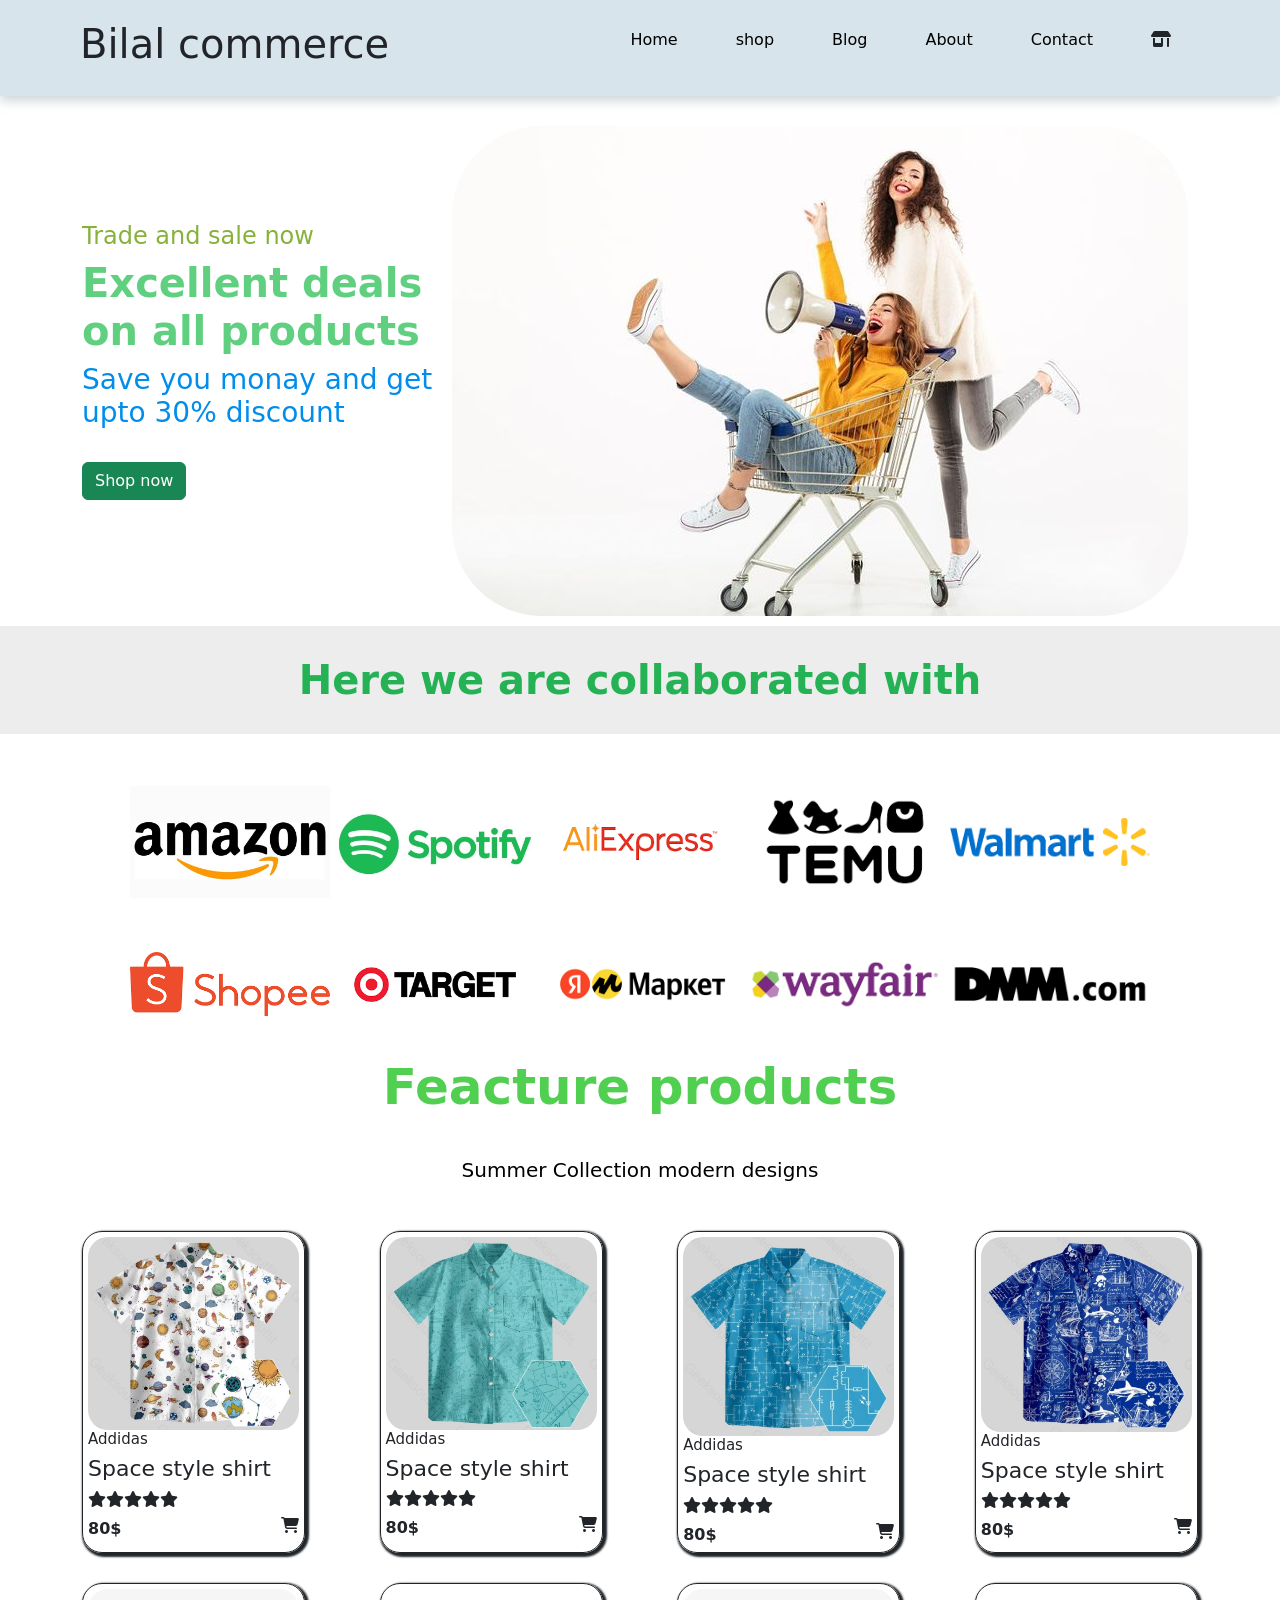
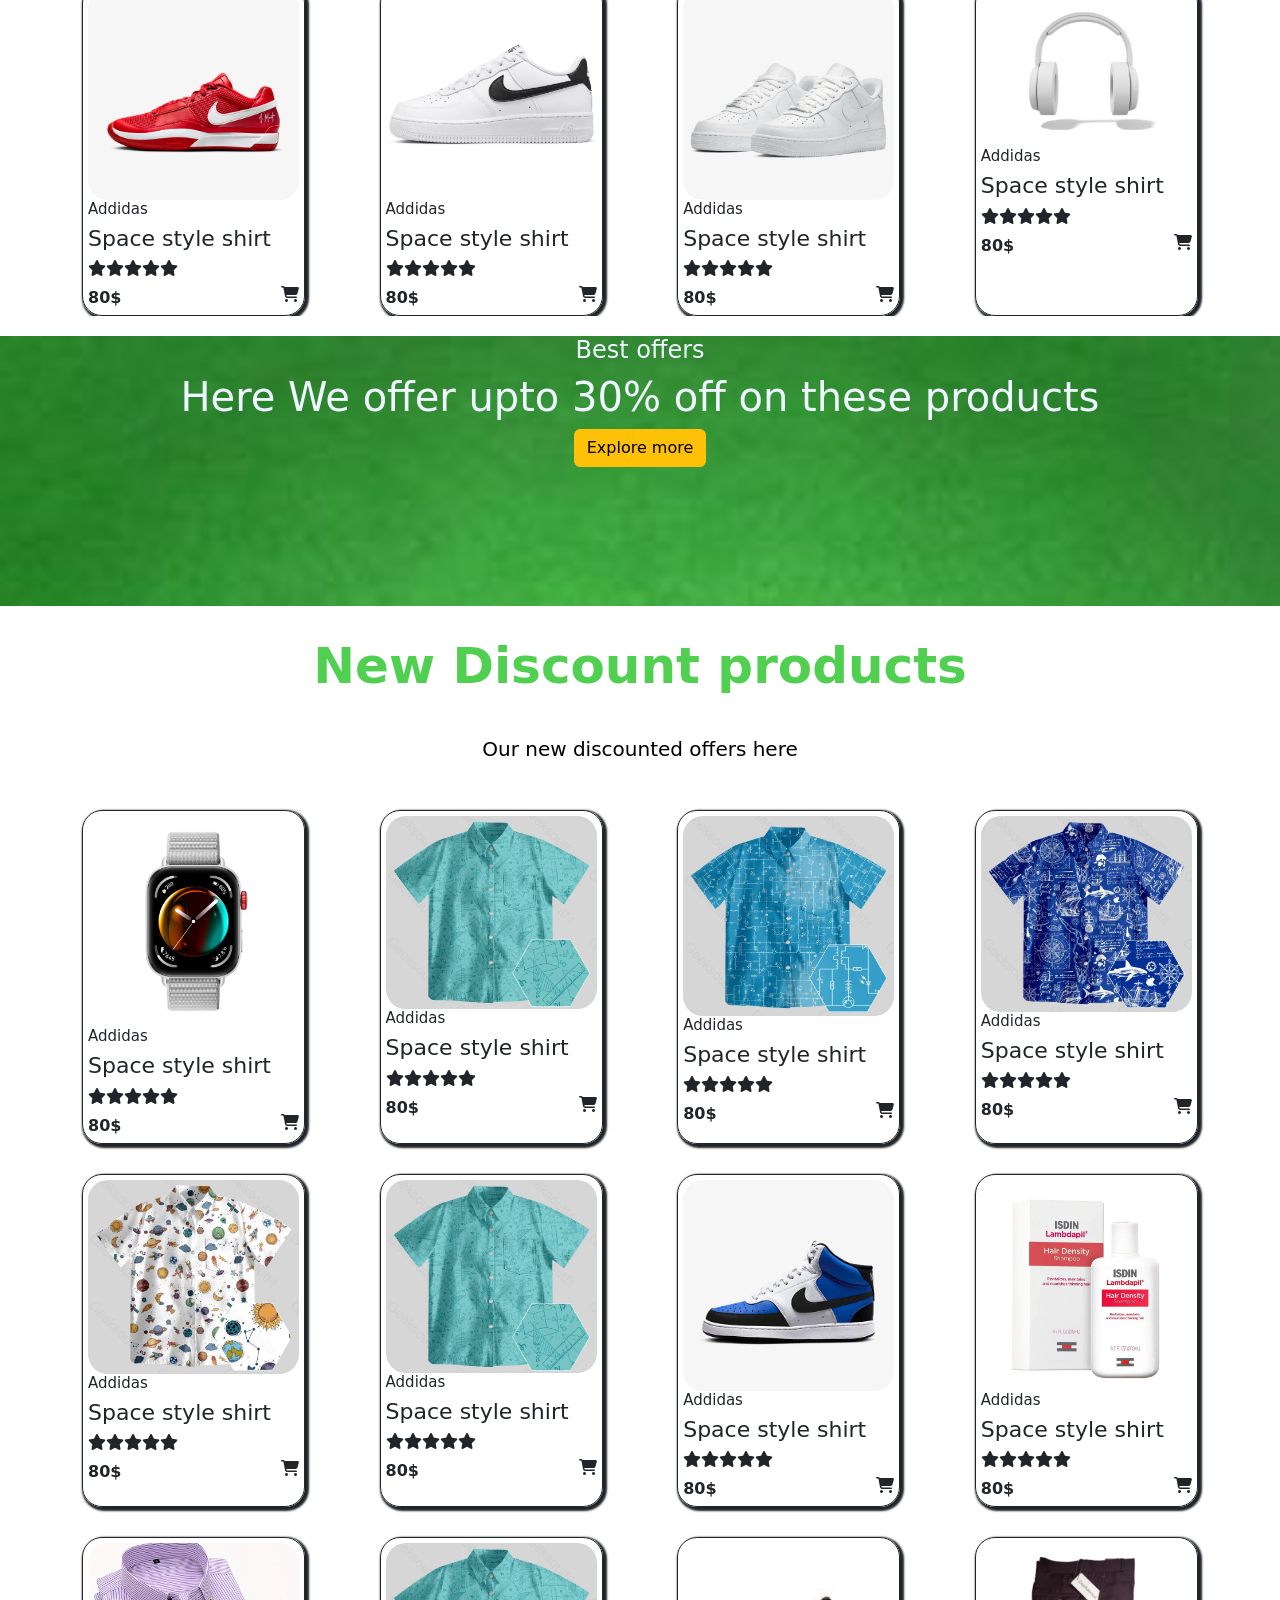
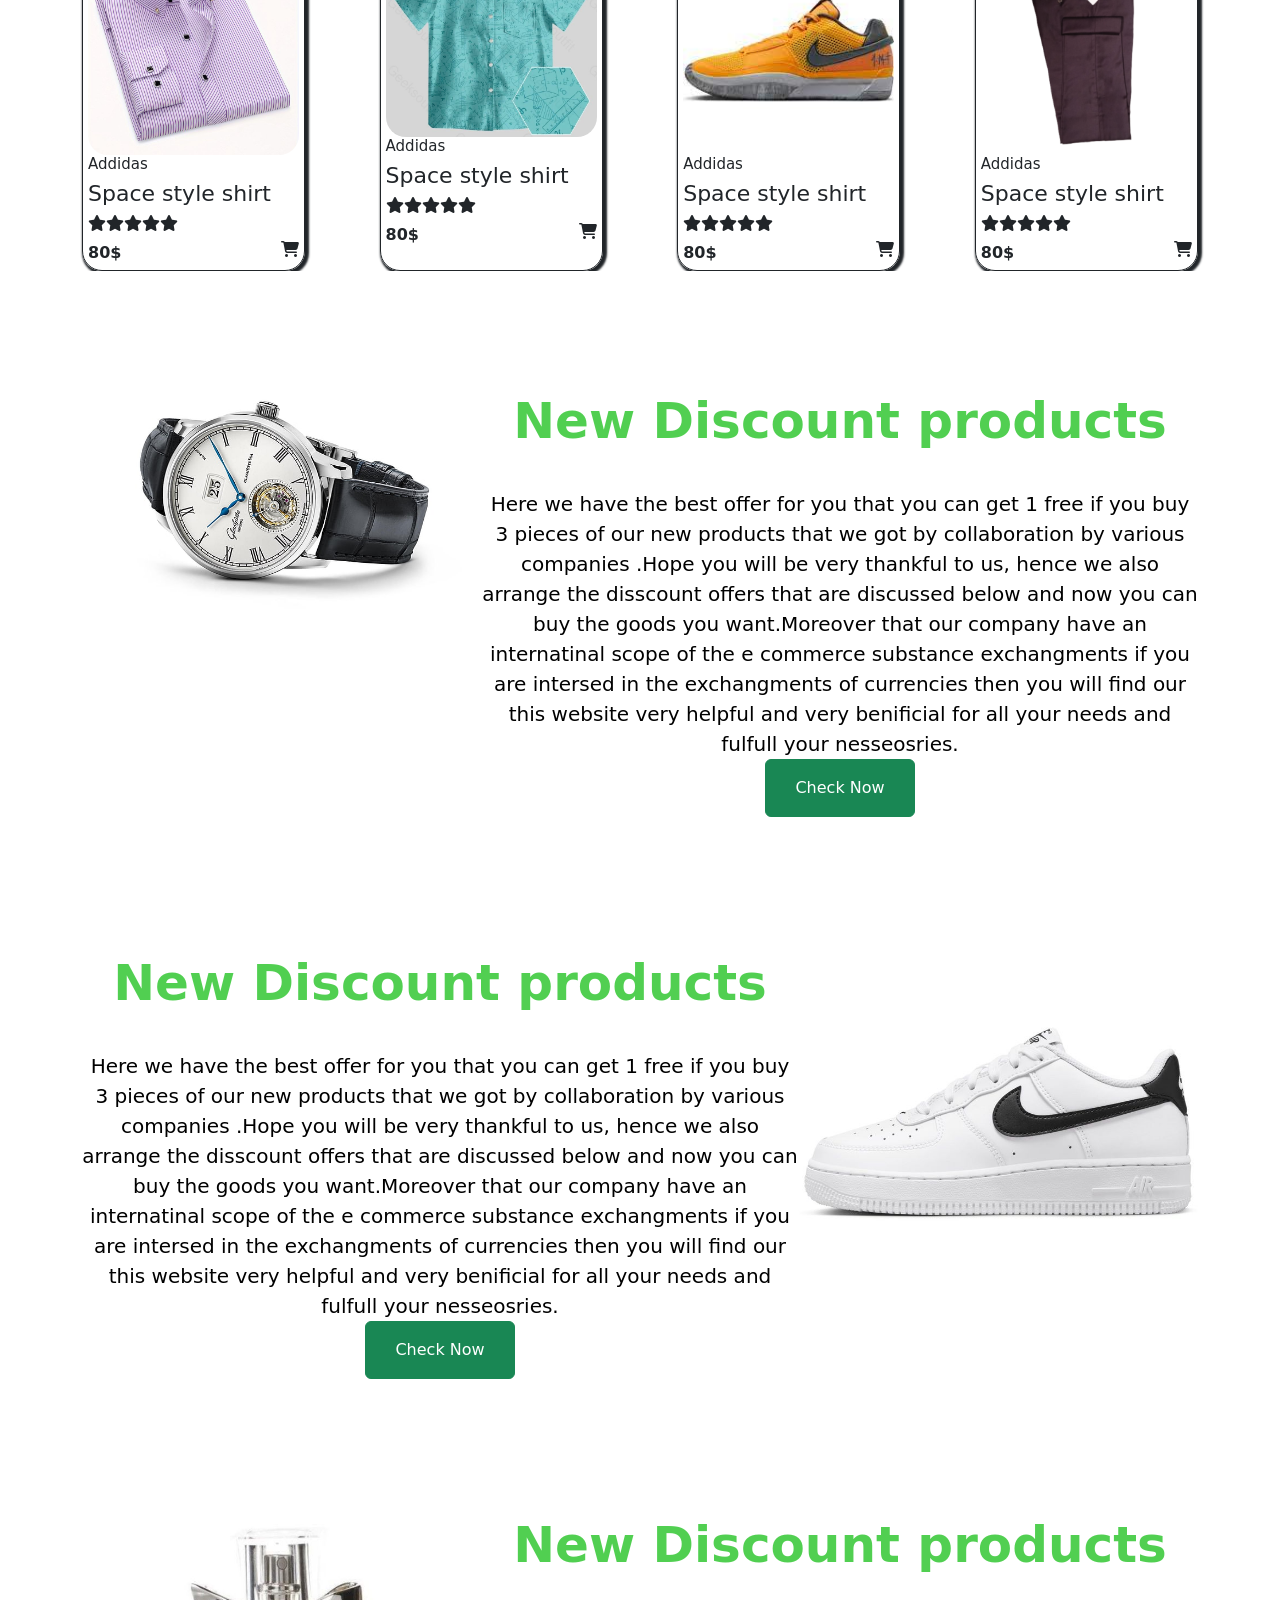
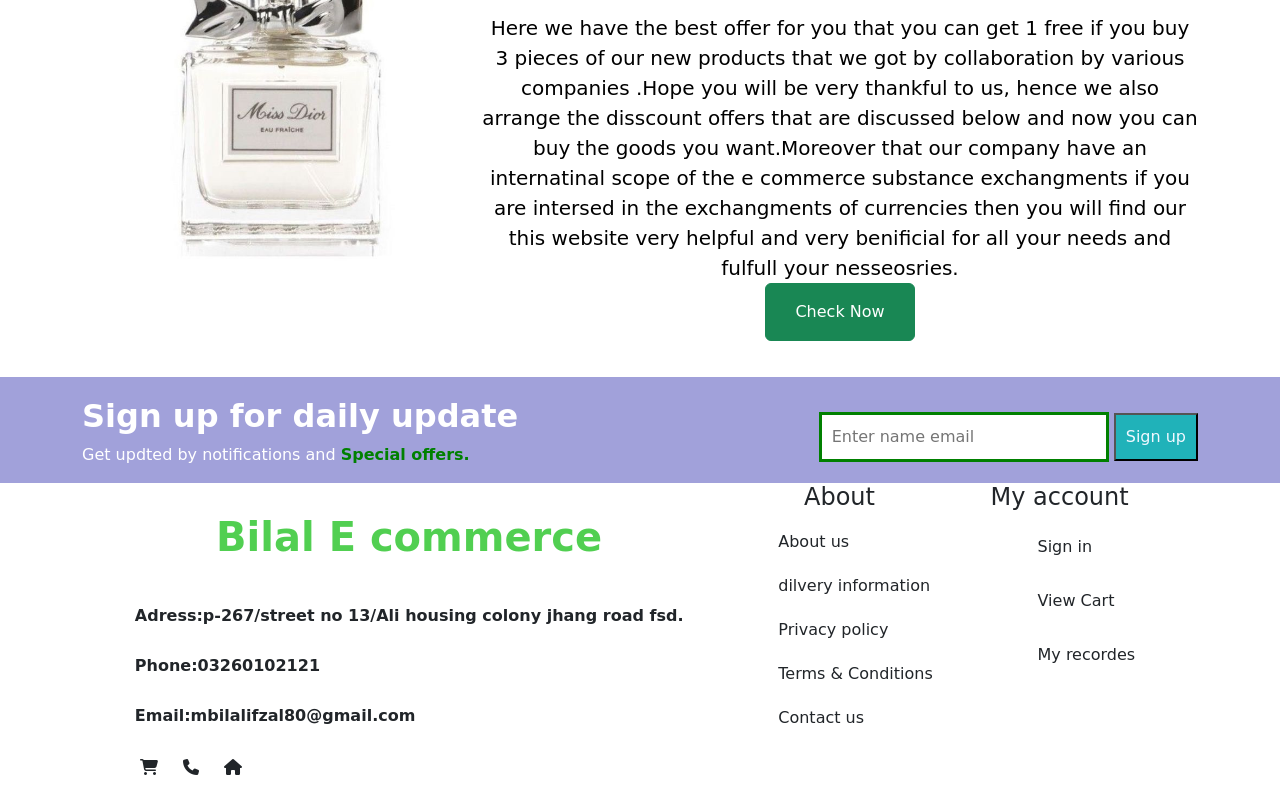
<file: index.html>
<!DOCTYPE html>
<html lang="en">
<head>
    <meta charset="UTF-8">
    <meta name="viewport" content="width=device-width, initial-scale=1.0">
    <link rel="stylesheet" href="index.css">
    <link href="https://cdn.jsdelivr.net/npm/bootstrap@5.3.3/dist/css/bootstrap.min.css" rel="stylesheet" integrity="sha384-QWTKZyjpPEjISv5WaRU9OFeRpok6YctnYmDr5pNlyT2bRjXh0JMhjY6hW+ALEwIH" crossorigin="anonymous">
<script src="https://cdn.jsdelivr.net/npm/bootstrap@5.3.3/dist/js/bootstrap.bundle.min.js" integrity="sha384-YvpcrYf0tY3lHB60NNkmXc5s9fDVZLESaAA55NDzOxhy9GkcIdslK1eN7N6jIeHz" crossorigin="anonymous"></script>
<link rel="stylesheet" href="https://cdnjs.cloudflare.com/ajax/libs/font-awesome/6.6.0/css/all.min.css" integrity="sha512-Kc323vGBEqzTmouAECnVceyQqyqdsSiqLQISBL29aUW4U/M7pSPA/gEUZQqv1cwx4OnYxTxve5UMg5GT6L4JJg==" crossorigin="anonymous" referrerpolicy="no-referrer" />
  <title>Bilal E commerce</title>
</head>
<body>
  
    <div class="header">
         <h1 style="cursor: pointer; transition: 0.6s;">Bilal commerce</h1>
        <div >
            <ul class="nav-list">
              
                <li><a href="index.html">Home</a></li>
                <li><a href="shop.html" target="_blank">shop</a></li>
  
                <li><a href="blog.html" target="_blank">Blog</a></li>
                <li><a href="">About</a></li>
               
              
                <li><a href="contact.html" target="_blank">Contact</a></li>
                <li><i class="fas fa-shop"></i></li>
            </ul>
        </div>
    </div>




<!-- 
    phone nvbar here -->
     <!-- <div class="phone-nav" >

    
<!-- 
    here section  hehr -->
        <div class="container">    
    <div class="hero">
        <div class="para">
            <h4 style="color: rgb(134, 178, 57);">Trade and sale now</h4>
            <h1 style="font-weight: 800; color: rgba(29, 188, 74, 0.701);">Excellent deals on all products</h1>
            <h3 style="color: rgb(0, 141, 235);">Save you monay and get upto 30% discount</h3>
            <br>
            <button type="button" class="btn btn-success">Shop now </button>
        </div>
        <div class="h-pic">
            <img src="Two happy girls in sweaters having fun with shopping trolley.jfif" style="border-radius: 100px; border-color: white; border: 10px solid white;;">
        </div>
    </div>
        </div>
        <!-- </div>
      company section hehe -->
        <h1 style="text-align: center; color: rgba(17, 172, 68, 0.911); font-weight:700; text-shadow: 30px blue; background-color: #ededed; padding: 30px;"> Here we are collaborated with</h1>

       <div class="container">
        <div class="company">

            <div class="comp-pic">
                <img src="Amazon.jfif">
                <img src="10+ Modern Logo Design Trends Designers Need to Watch Out For.jfif">
                <img src="ali expres.png">
                <img src="temu.png">
                <img src="walmart.png">
                <img src="shopee.png">
                <img src="target.png">
                <img src="market vndexx.png">
                <img src="wayfair.png">
                <img src="dmm.png">
            </div>
        </div>
       </div>
        
       <!-- featucere section starts here -->
 <h1 style="font-weight:790;  text-align: center; color: rgba(29, 192, 29, 0.767); padding: 30px; font-size: 50px;">Feacture products</h1>
 <p style="text-align: center; color: black; font-weight: 90; font-size: 20px;">Summer Collection modern designs</p>
      
            <div class="container">
        <div class="fea">
            <div class="f-1">
                <img src="download (14).jfif">
                <div class="dis">
                    <h4 style="font-weight: 20; font-size: 15px;">Addidas</h4>
                    <h3 style="font-weight: 50; font-size: 22px;">Space style shirt</h3>
                    <div class="star">
                    <i class="fas fa-star"></i>
                    <i class="fas fa-star"></i>
                    <i class="fas fa-star"></i>
                    <i class="fas fa-star"></i>
                    <i class="fas fa-star"></i></div>
                    <div class="price">
                    <strong>80$</strong>
                    <i class="fas fa-shopping-cart" style="" ></i>
                    </div>
                </div>
                
            </div>



      
            <div class="f-1">
                <img src="download (13).jfif">
                <div class="dis">
                    <h4 style="font-weight: 20; font-size: 15px;">Addidas</h4>
                    <h3 style="font-weight: 50; font-size: 22px;">Space style shirt</h3>
                    <div class="star">
                    <i class="fas fa-star"></i>
                    <i class="fas fa-star"></i>
                    <i class="fas fa-star"></i>
                    <i class="fas fa-star"></i>
                    <i class="fas fa-star"></i></div>
                    <div class="price">
                    <strong>80$</strong>
                    <i class="fas fa-shopping-cart" style="" ></i>
                    </div>
                </div>
                
            </div>
            <div class="f-1">
                <img src="download (16).jfif" style="height: px;">
                <div class="dis">
                    <h4 style="font-weight: 20; font-size: 15px;">Addidas</h4>
                    <h3 style="font-weight: 50; font-size: 22px;">Space style shirt</h3>
                    <div class="star">
                    <i class="fas fa-star"></i>
                    <i class="fas fa-star"></i>
                    <i class="fas fa-star"></i>
                    <i class="fas fa-star"></i>
                    <i class="fas fa-star"></i></div>
                    <div class="price">
                    <strong>80$</strong>
                    <i class="fas fa-shopping-cart" style="" ></i>
                    </div>
                </div>
                
            </div>
            <div class="f-1">
                <img src="download (15).jfif">
                <div class="dis">
                    <h4 style="font-weight: 20; font-size: 15px;">Addidas</h4>
                    <h3 style="font-weight: 50; font-size: 22px;">Space style shirt</h3>
                    <div class="star">
                    <i class="fas fa-star"></i>
                    <i class="fas fa-star"></i>
                    <i class="fas fa-star"></i>
                    <i class="fas fa-star"></i>
                    <i class="fas fa-star"></i></div>
                    <div class="price">
                    <strong>80$</strong>
                    <i class="fas fa-shopping-cart" style="" ></i>
                    </div>
                </div>
                
            </div>
        </div>
    




     
        <div class="fea">
            <div class="f-1">
                <img src="ja-1-team-bank-basketball-shoes-SkKcP0.png">
                <div class="dis">
                    <h4 style="font-weight: 20; font-size: 15px;">Addidas</h4>
                    <h3 style="font-weight: 50; font-size: 22px;">Space style shirt</h3>
                    <div class="star">
                    <i class="fas fa-star"></i>
                    <i class="fas fa-star"></i>
                    <i class="fas fa-star"></i>
                    <i class="fas fa-star"></i>
                    <i class="fas fa-star"></i></div>
                    <div class="price">
                    <strong>80$</strong>
                    <i class="fas fa-shopping-cart" style="" ></i>
                    </div>
                </div>
                
            </div>




            <div class="f-1">
                <img src="Ladies beautiful Top trendy back to school shoes for girls 2025_ Nike adidas.jfif">
                <div class="dis">
                    <h4 style="font-weight: 20; font-size: 15px;">Addidas</h4>
                    <h3 style="font-weight: 50; font-size: 22px;">Space style shirt</h3>
                    <div class="star">
                    <i class="fas fa-star"></i>
                    <i class="fas fa-star"></i>
                    <i class="fas fa-star"></i>
                    <i class="fas fa-star"></i>
                    <i class="fas fa-star"></i></div>
                    <div class="price">
                    <strong>80$</strong>
                    <i class="fas fa-shopping-cart" style="" ></i>
                    </div>
                </div>
                
            </div>
            <div class="f-1">
                <img src="Nike Shoes _ Nike Women's Air Force 1 '07 Shoes Triple White Dd8959-100 New _ Color_ White _ Size_ Various.jfif" style="height: px;">
                <div class="dis">
                    <h4 style="font-weight: 20; font-size: 15px;">Addidas</h4>
                    <h3 style="font-weight: 50; font-size: 22px;">Space style shirt</h3>
                    <div class="star">
                    <i class="fas fa-star"></i>
                    <i class="fas fa-star"></i>
                    <i class="fas fa-star"></i>
                    <i class="fas fa-star"></i>
                    <i class="fas fa-star"></i></div>
                    <div class="price">
                    <strong>80$</strong>
                    <i class="fas fa-shopping-cart" style="" ></i>
                    </div>
                </div>
                
            </div>
            <div class="f-1">
                <img src="Premium Photo _ White headphones on white background front view 3d rendering.jfif">
                <div class="dis">
                    <h4 style="font-weight: 20; font-size: 15px;">Addidas</h4>
                    <h3 style="font-weight: 50; font-size: 22px;">Space style shirt</h3>
                    <div class="star">
                    <i class="fas fa-star"></i>
                    <i class="fas fa-star"></i>
                    <i class="fas fa-star"></i>
                    <i class="fas fa-star"></i>
                    <i class="fas fa-star"></i></div>
                    <div class="price">
                    <strong>80$</strong>
                    <i class="fas fa-shopping-cart" style="" ></i>
                    </div>
                </div>
            </div>               
            </div>
            </div>
        
   
       
<!-- 
offer section starts here -->


<div class="offer">
    <div class="text">
        
         <h4 style="font-weight: 200;">Best offers</h4>
         <h1 style="font-weight: 500;">Here We offer upto 30% off on these products</h1>
         <!-- <button type="button" class="btn btn-light">Explore more</button>  -->
         <button type="button" class="btn btn-warning">Explore more</button>
    </div>
</div>
<!-- 
new section start here -->
<h1 style="font-weight:790;  text-align: center; color: rgba(29, 192, 29, 0.767); padding: 30px; font-size: 50px;">New Discount products</h1>
 <p style="text-align: center; color: black; font-weight: 90; font-size: 20px;"> Our new discounted offers here</p>
 <div class="container">
    <div class="fea">
        <div class="f-1">
            <img src="Huawei Watch Fit 3 Türkiye’de Satışta _ Ufuk Gazetesi.jfif">
            <div class="dis">
                <h4 style="font-weight: 20; font-size: 15px;">Addidas</h4>
                <h3 style="font-weight: 50; font-size: 22px;">Space style shirt</h3>
                <div class="star">
                <i class="fas fa-star"></i>
                <i class="fas fa-star"></i>
                <i class="fas fa-star"></i>
                <i class="fas fa-star"></i>
                <i class="fas fa-star"></i></div>
                <div class="price">
                <strong>80$</strong>
                <i class="fas fa-shopping-cart" style="" ></i>
                </div>
            </div>
            
        </div>




        <div class="f-1">
            <img src="download (13).jfif">
            <div class="dis">
                <h4 style="font-weight: 20; font-size: 15px;">Addidas</h4>
                <h3 style="font-weight: 50; font-size: 22px;">Space style shirt</h3>
                <div class="star">
                <i class="fas fa-star"></i>
                <i class="fas fa-star"></i>
                <i class="fas fa-star"></i>
                <i class="fas fa-star"></i>
                <i class="fas fa-star"></i></div>
                <div class="price">
                <strong>80$</strong>
                <i class="fas fa-shopping-cart" style="" ></i>
                </div>
            </div>
            
        </div>
        <div class="f-1">
            <img src="download (16).jfif" style="height: px;">
            <div class="dis">
                <h4 style="font-weight: 20; font-size: 15px;">Addidas</h4>
                <h3 style="font-weight: 50; font-size: 22px;">Space style shirt</h3>
                <div class="star">
                <i class="fas fa-star"></i>
                <i class="fas fa-star"></i>
                <i class="fas fa-star"></i>
                <i class="fas fa-star"></i>
                <i class="fas fa-star"></i></div>
                <div class="price">
                <strong>80$</strong>
                <i class="fas fa-shopping-cart" style="" ></i>
                </div>
            </div>
            
        </div>
        <div class="f-1">
            <img src="download (15).jfif">
            <div class="dis">
                <h4 style="font-weight: 20; font-size: 15px;">Addidas</h4>
                <h3 style="font-weight: 50; font-size: 22px;">Space style shirt</h3>
                <div class="star">
                <i class="fas fa-star"></i>
                <i class="fas fa-star"></i>
                <i class="fas fa-star"></i>
                <i class="fas fa-star"></i>
                <i class="fas fa-star"></i></div>
                <div class="price">
                <strong>80$</strong>
                <i class="fas fa-shopping-cart" style="" ></i>
                </div>
            </div>
            
        </div>
    </div>




    <div class="fea">
        <div class="f-1">
            <img src="download (14).jfif">
            <div class="dis">
                <h4 style="font-weight: 20; font-size: 15px;">Addidas</h4>
                <h3 style="font-weight: 50; font-size: 22px;">Space style shirt</h3>
                <div class="star">
                <i class="fas fa-star"></i>
                <i class="fas fa-star"></i>
                <i class="fas fa-star"></i>
                <i class="fas fa-star"></i>
                <i class="fas fa-star"></i></div>
                <div class="price">
                <strong>80$</strong>
                <i class="fas fa-shopping-cart" style="" ></i>
                </div>
            </div>
            
        </div>




        <div class="f-1">
            <img src="download (13).jfif">
            <div class="dis">
                <h4 style="font-weight: 20; font-size: 15px;">Addidas</h4>
                <h3 style="font-weight: 50; font-size: 22px;">Space style shirt</h3>
                <div class="star">
                <i class="fas fa-star"></i>
                <i class="fas fa-star"></i>
                <i class="fas fa-star"></i>
                <i class="fas fa-star"></i>
                <i class="fas fa-star"></i></div>
                <div class="price">
                <strong>80$</strong>
                <i class="fas fa-shopping-cart" style="" ></i>
                </div>
            </div>
            
        </div>
        <div class="f-1">
            <img src="court-vision-mid-next-nature-mens-shoes-Ks2QFk.png" style="height: px;">
            <div class="dis">
                <h4 style="font-weight: 20; font-size: 15px;">Addidas</h4>
                <h3 style="font-weight: 50; font-size: 22px;">Space style shirt</h3>
                <div class="star">
                <i class="fas fa-star"></i>
                <i class="fas fa-star"></i>
                <i class="fas fa-star"></i>
                <i class="fas fa-star"></i>
                <i class="fas fa-star"></i></div>
                <div class="price">
                <strong>80$</strong>
                <i class="fas fa-shopping-cart" style="" ></i>
                </div>
            </div>
            
        </div>
        <div class="f-1">
            <img src="21 Excellent Strengthening Shampoos for Thinning Hair.jfif">
            <div class="dis">
                <h4 style="font-weight: 20; font-size: 15px;">Addidas</h4>
                <h3 style="font-weight: 50; font-size: 22px;">Space style shirt</h3>
                <div class="star">
                <i class="fas fa-star"></i>
                <i class="fas fa-star"></i>
                <i class="fas fa-star"></i>
                <i class="fas fa-star"></i>
                <i class="fas fa-star"></i></div>
                <div class="price">
                <strong>80$</strong>
                <i class="fas fa-shopping-cart" style="" ></i>
                </div>
            </div>
            
        </div>
    </div>





    <div class="fea">
        <div class="f-1">
            <img src="Camisa de vestir para hombre con estampado gráfico de rayas, camisa formal cómoda con botones y solapa de manga larga para fiesta_boda_baile formal.jfif">
            <div class="dis">
                <h4 style="font-weight: 20; font-size: 15px;">Addidas</h4>
                <h3 style="font-weight: 50; font-size: 22px;">Space style shirt</h3>
                <div class="star">
                <i class="fas fa-star"></i>
                <i class="fas fa-star"></i>
                <i class="fas fa-star"></i>
                <i class="fas fa-star"></i>
                <i class="fas fa-star"></i></div>
                <div class="price">
                <strong>80$</strong>
                <i class="fas fa-shopping-cart" style="" ></i>
                </div>
            </div>
            
        </div>




        <div class="f-1">
            <img src="download (13).jfif">
            <div class="dis">
                <h4 style="font-weight: 20; font-size: 15px;">Addidas</h4>
                <h3 style="font-weight: 50; font-size: 22px;">Space style shirt</h3>
                <div class="star">
                <i class="fas fa-star"></i>
                <i class="fas fa-star"></i>
                <i class="fas fa-star"></i>
                <i class="fas fa-star"></i>
                <i class="fas fa-star"></i></div>
                <div class="price">
                <strong>80$</strong>
                <i class="fas fa-shopping-cart" style="" ></i>
                </div>
            </div>
            
        </div>
        <div class="f-1">
            <img src="images (6) shoes.jfif" style="height: px;">
            <div class="dis">
                <h4 style="font-weight: 20; font-size: 15px;">Addidas</h4>
                <h3 style="font-weight: 50; font-size: 22px;">Space style shirt</h3>
                <div class="star">
                <i class="fas fa-star"></i>
                <i class="fas fa-star"></i>
                <i class="fas fa-star"></i>
                <i class="fas fa-star"></i>
                <i class="fas fa-star"></i></div>
                <div class="price">
                <strong>80$</strong>
                <i class="fas fa-shopping-cart" style="" ></i>
                </div>
            </div>
            
        </div>
        <div class="f-1">
            <img src="pent.png">
            <div class="dis">
                <h4 style="font-weight: 20; font-size: 15px;">Addidas</h4>
                <h3 style="font-weight: 50; font-size: 22px;">Space style shirt</h3>
                <div class="star">
                <i class="fas fa-star"></i>
                <i class="fas fa-star"></i>
                <i class="fas fa-star"></i>
                <i class="fas fa-star"></i>
                <i class="fas fa-star"></i></div>
                <div class="price">
                <strong>80$</strong>
                <i class="fas fa-shopping-cart" style="" ></i>
                </div>
            </div>
            
        </div>
    </div>




 </div>
 

<!-- 
 banner secton hehe -->

 <div class="container">
    <div class="banner">
        <div class="ban-1">
            <img src="watch.jpg">
            
        </div>
        <div class="ban-2">
            <h1 style="font-weight:790;  text-align: center; color: rgba(29, 192, 29, 0.767); padding: 30px; font-size: 50px;">New Discount products</h1>
            <p style="text-align: center; color: black; font-weight: 90; font-size: 20px;">Here we have  the best offer for you that you can get 1 free if you buy 3 pieces of our new products that we got by collaboration by various companies .Hope you will be very thankful to us, hence we also arrange the disscount offers that are discussed below and now you can buy the goods you want.Moreover that our company have an internatinal scope of the e commerce substance exchangments if you are intersed in the exchangments of currencies then you will find our this website very helpful and very benificial for all your needs and fulfull your nesseosries.<br>
                <button type="button" class="btn btn-success">Check Now</button>
            </p>
            
           
        </div>
    </div>
 </div>





 <div class="container">
    <div class="banner" id="bb">
       
        <div class="ban-2" >
            <h1 style="font-weight:790;  text-align: center; color: rgba(29, 192, 29, 0.767); padding: 30px; font-size: 50px;">New Discount products</h1>
            <p style="text-align: center; color: black; font-weight: 90; font-size: 20px;">Here we have  the best offer for you that you can get 1 free if you buy 3 pieces of our new products that we got by collaboration by various companies .Hope you will be very thankful to us, hence we also arrange the disscount offers that are discussed below and now you can buy the goods you want.Moreover that our company have an internatinal scope of the e commerce substance exchangments if you are intersed in the exchangments of currencies then you will find our this website very helpful and very benificial for all your needs and fulfull your nesseosries.<br>
                <button type="button" class="btn btn-success">Check Now</button>
            </p>
            
           
        </div>

        <div class="ban-1">
            <img src="Ladies beautiful Top trendy back to school shoes for girls 2025_ Nike adidas.jfif">
            
        </div>
    </div>
 </div>





 <div class="container">
    <div class="banner">
        <div class="ban-1">
            <img src="pp.jfif">
            
        </div>
        <div class="ban-2">
            <h1 style="font-weight:790;  text-align: center; color: rgba(29, 192, 29, 0.767); padding: 30px; font-size: 50px;">New Discount products</h1>
            <p style="text-align: center; color: black; font-weight: 90; font-size: 20px;">Here we have  the best offer for you that you can get 1 free if you buy 3 pieces of our new products that we got by collaboration by various companies .Hope you will be very thankful to us, hence we also arrange the disscount offers that are discussed below and now you can buy the goods you want.Moreover that our company have an internatinal scope of the e commerce substance exchangments if you are intersed in the exchangments of currencies then you will find our this website very helpful and very benificial for all your needs and fulfull your nesseosries.<br>
                <button type="button" class="btn btn-success">Check Now</button>
            </p>
            
           
        </div>
    </div>
 </div>
<!-- 
 poster section here -->
 <!-- <div class="container">
 <div class="post">
    <div class="pst-p">
        <img src="Shirts.jfif">
    </div>
 </div>
 </div> -->


<!-- 
 sing section here -->
 <div class="sign-j">
    <div class="container">
        <div class="sign">
    <div class="s-1">
        <h2 style="font-weight: 900; color: rgba(38, 179, 101, 0.943); color: white; ">Sign up for daily update</h2>
        <p>Get updted by notifications and <strong style="color: green; font-weight: 900;">Special offers.</strong></p>
    </div>
    <div class="s-2">
        <input type="email" placeholder="Enter name email">
        <!-- <button type="button" class="btn btn-success">Sign up</button> -->
         <button>Sign up</button>

    </div>
        </div>
    </div>
 </div>
 

<!-- 
 footer section here -->

 <div class="container">
    <div class="footer">
        <div class="oo-1">
            <h5 style="font-weight:790;  text-align: center; color: rgba(29, 192, 29, 0.767); padding: 30px; font-size: 40px;">Bilal E commerce</h5>

            <p><strong>Adress:p-267/street no 13/Ali housing colony jhang road fsd.</strong></p>
            <p><strong>Phone:03260102121</strong></p>
            <p><strong>Email:mbilalifzal80@gmail.com</strong></p>

           <i class="fas fa-shopping-cart"></i>
           <i class="fas fa-phone"></i>
           <i class="fas fa-home"></i>
        </div>
        <div class="oo-2">
            <h4 style="text-align: center;">About</h4>
            <ul style="cursor: pointer;">
                <li>About us </li>
                <li>dilvery information </li>
                <li>Privacy policy</li>
                <li>Terms & Conditions</li>
                <li>Contact us</li>
                
            </ul>
        </div>

        <div class="oo-3">
            <h4>My account</h4>
            <ul style="cursor: pointer;">
                <li>Sign in </li>
                <li>View Cart</li>
                <li>My recordes</li>
              
                
            </ul>

        </div>
    </div>
 </div>


             <script src="index.js"></script>
</body>
</html>
</file>
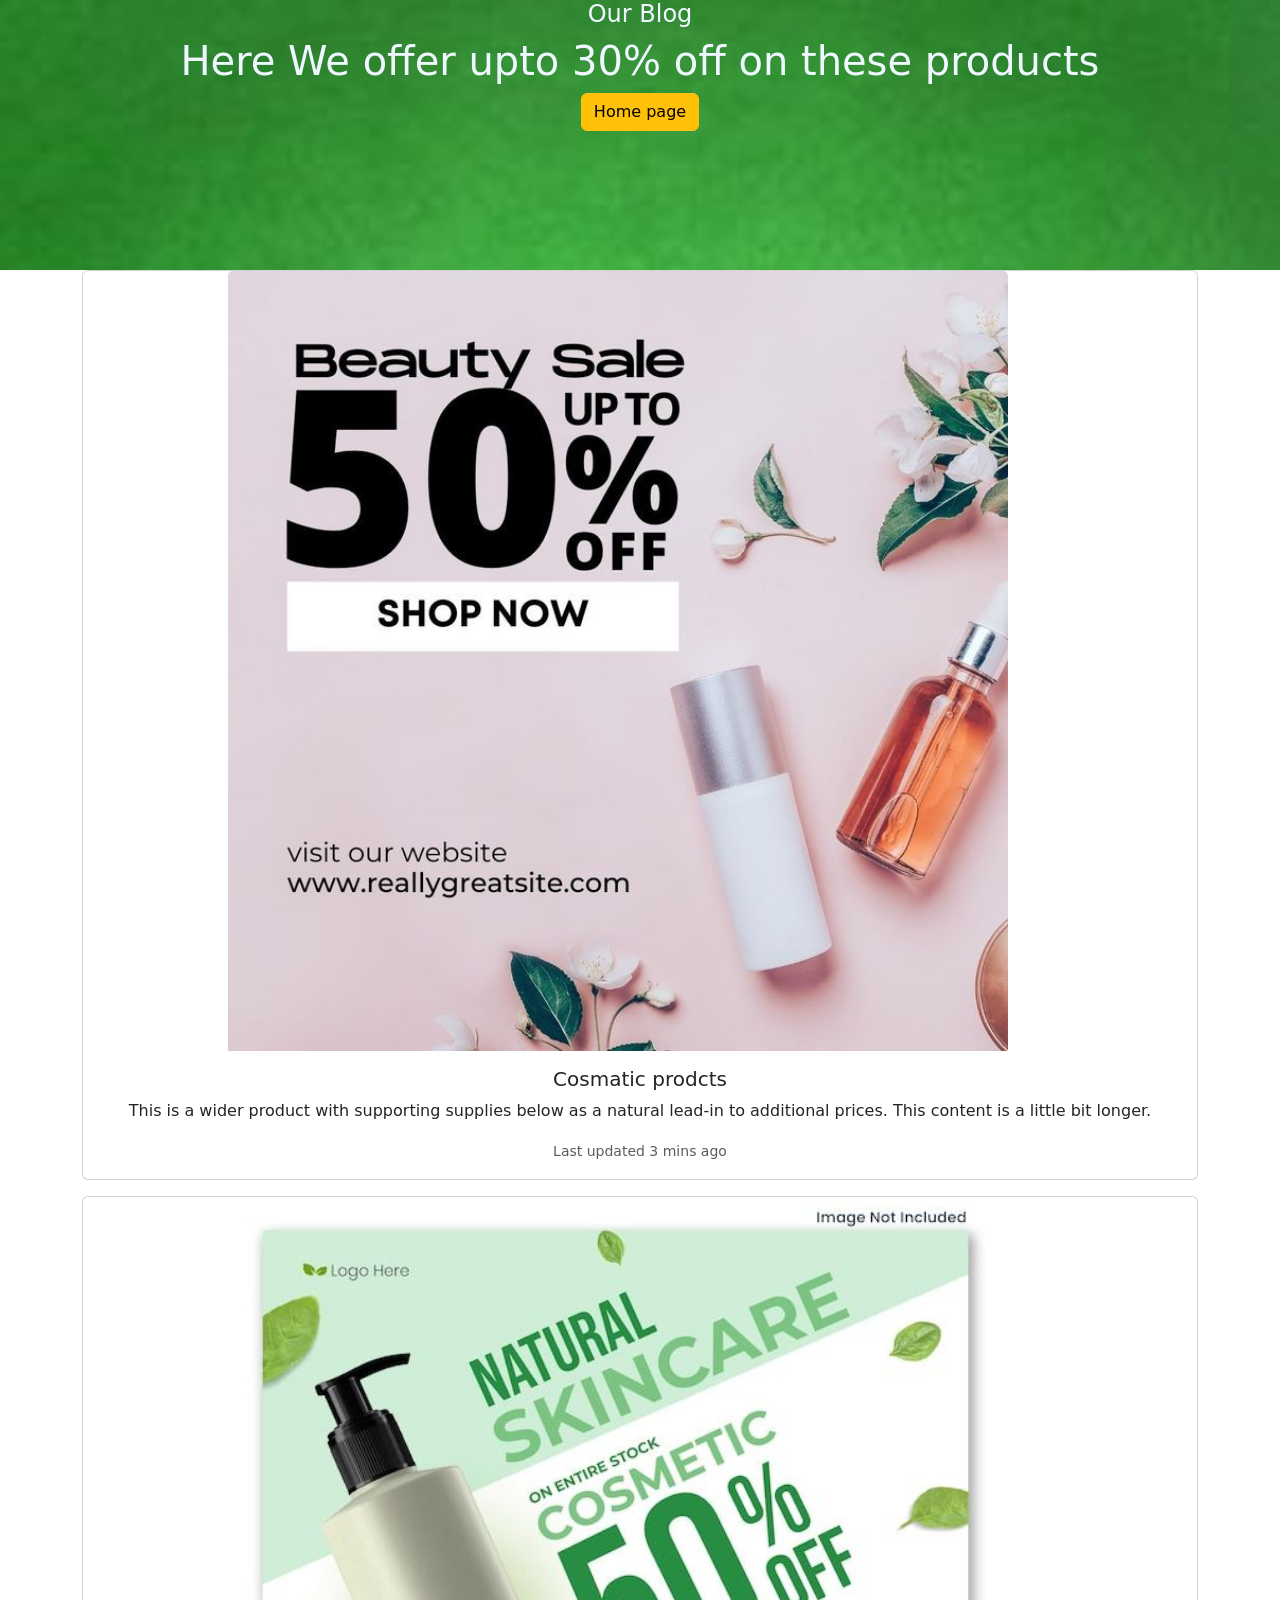
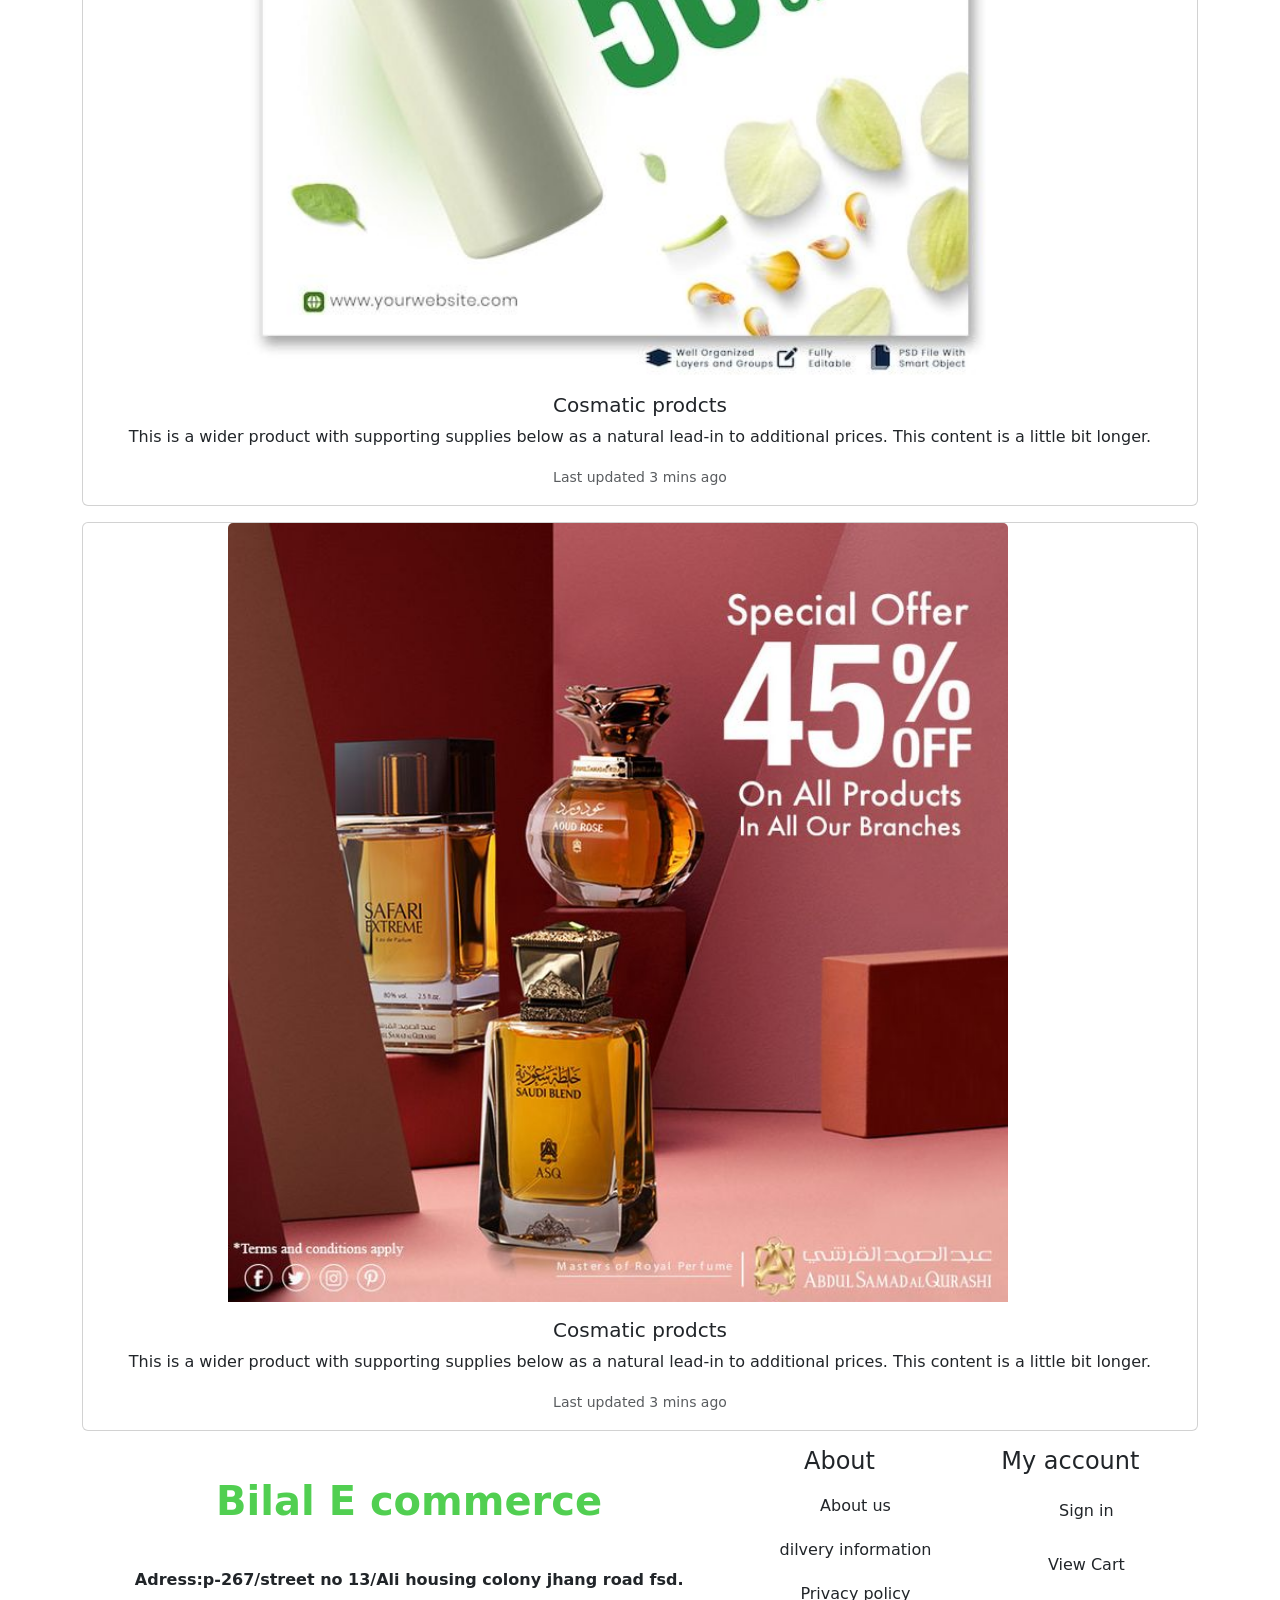
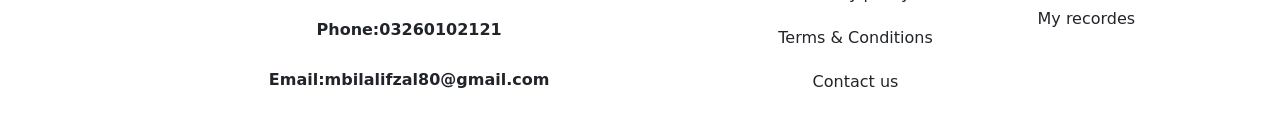
<file: blog.html>
<!DOCTYPE html>
<html lang="en">
<head>
    <meta charset="UTF-8">
    <meta name="viewport" content="width=device-width, initial-scale=1.0">
    <link href="https://cdn.jsdelivr.net/npm/bootstrap@5.3.3/dist/css/bootstrap.min.css" rel="stylesheet" integrity="sha384-QWTKZyjpPEjISv5WaRU9OFeRpok6YctnYmDr5pNlyT2bRjXh0JMhjY6hW+ALEwIH" crossorigin="anonymous">
<script src="https://cdn.jsdelivr.net/npm/bootstrap@5.3.3/dist/js/bootstrap.bundle.min.js" integrity="sha384-YvpcrYf0tY3lHB60NNkmXc5s9fDVZLESaAA55NDzOxhy9GkcIdslK1eN7N6jIeHz" crossorigin="anonymous"></script>
    <title>Blog</title>
</head>
<body>
    <style>
        .offer{
    background-color: aqua;
    width: 100%;
    height: 30vh;
    background-image: url(Stock\ Image_\ Backgrounds_Textures.jfif);
     background-repeat: no-repeat;
     background-size: cover;
     /* background-position: center; */
    color: aliceblue;

 
 align-items: center;
 text-align: center;
}
.text{
    text-align: center;
    align-items: center;
}
*{
    margin: 0;
    padding: 0;
}
.container img{
    width: 70%;
    text-align: center;
    align-items: center
    ;
    margin: 0 13%;
}
.container{
    text-align: center;
}

.footer{
    display: flex;
    justify-content: space-evenly;
 
}
.oo-2 li{
    padding: 10px;
    transition: 0.5s;
    cursor: pointer;
}
.footer strong{
 cursor: pointer;
 transition: 0.5s;
}
.footer strong:hover{
    color: orange;
  
}
.footer p{
    transition: 0.5s;
}
.footer p:hover{
    transform: scale(1.05);
}
.footer i{
    transition: 0.5s;
    cursor: pointer;
    padding: 10px;
    
}
li{
    list-style: none;
}
.footer i:hover{
    transform: scale(1.2);
    color: orange;
}
.oo-3 li{
    padding:15px;
    transition: 0.5s;
}
.footer li:hover{
    transform: scale(1.04);
}
.footer li:hover{
    color: orange;
}
.oo-1 p{
    padding: 5px;
}
.container{
    overflow: hidden;
}
.fea button{
    text-align: center;
}
li{
    list-style: none;
}
    </style>



<div class="offer">
    <div class="text">
        
         <h4 style="font-weight: 200;">Our Blog</h4>
         <h1 style="font-weight: 500;">Here We offer upto 30% off on these products</h1>
         <!-- <button type="button" class="btn btn-light">Explore more</button>  -->
          <a href="index.html">
         <button type="button" class="btn btn-warning">Home page</button></a>
    </div>

</div>









    <div class="container">
        <div class="card mb-3">
            <img src="Brown Beauty Sale Instagram Post.jfif" class="card-img-top" alt="...">
            <div class="card-body">
              <h5 class="card-title">Cosmatic prodcts</h5>
              <p class="card-text">This is a wider product with supporting supplies below as a natural lead-in to additional prices. This content is a little bit longer.</p>
              <p class="card-text"><small class="text-body-secondary">Last updated 3 mins ago</small></p>
            </div>
          </div>
        
        </div>




        

    <div class="container">
        <div class="card mb-3">
            <img src="Premium PSD _ Natural Skincare Cosmetic Discount Promotional Instagram Post.jfif" class="card-img-top" alt="...">
            <div class="card-body">
              <h5 class="card-title">Cosmatic prodcts</h5>
              <p class="card-text">This is a wider product with supporting supplies below as a natural lead-in to additional prices. This content is a little bit longer.</p>
              <p class="card-text"><small class="text-body-secondary">Last updated 3 mins ago</small></p>
            </div>
          </div>
        
        </div>



        

    <div class="container">
        <div class="card mb-3">
            <img src="post (1).jfif" class="card-img-top" alt="...">
            <div class="card-body">
              <h5 class="card-title">Cosmatic prodcts</h5>
              <p class="card-text">This is a wider product with supporting supplies below as a natural lead-in to additional prices. This content is a little bit longer.</p>
              <p class="card-text"><small class="text-body-secondary">Last updated 3 mins ago</small></p>
            </div>
          </div>
        
        </div>

        

 




        <div class="container">
            <div class="footer">
                <div class="oo-1">
                    <h5 style="font-weight:790;  text-align: center; color: rgba(29, 192, 29, 0.767); padding: 30px; font-size: 40px;">Bilal E commerce</h5>
        
                    <p><strong>Adress:p-267/street no 13/Ali housing colony jhang road fsd.</strong></p>
                    <p><strong>Phone:03260102121</strong></p>
                    <p><strong>Email:mbilalifzal80@gmail.com</strong></p>
        
                   <i class="fas fa-shopping-cart"></i>
                   <i class="fas fa-phone"></i>
                   <i class="fas fa-home"></i>
                </div>
                <div class="oo-2">
                    <h4 style="text-align: center;">About</h4>
                    <ul style="cursor: pointer;">
                        <li>About us </li>
                        <li>dilvery information </li>
                        <li>Privacy policy</li>
                        <li>Terms & Conditions</li>
                        <li>Contact us</li>
                        
                    </ul>
                </div>
        
                <div class="oo-3">
                    <h4>My account</h4>
                    <ul style="cursor: pointer;">
                        <li>Sign in </li>
                        <li>View Cart</li>
                        <li>My recordes</li>
                      
                        
                    </ul>
        
                </div>
            </div>
         </div>
</body>
</html>
</file>
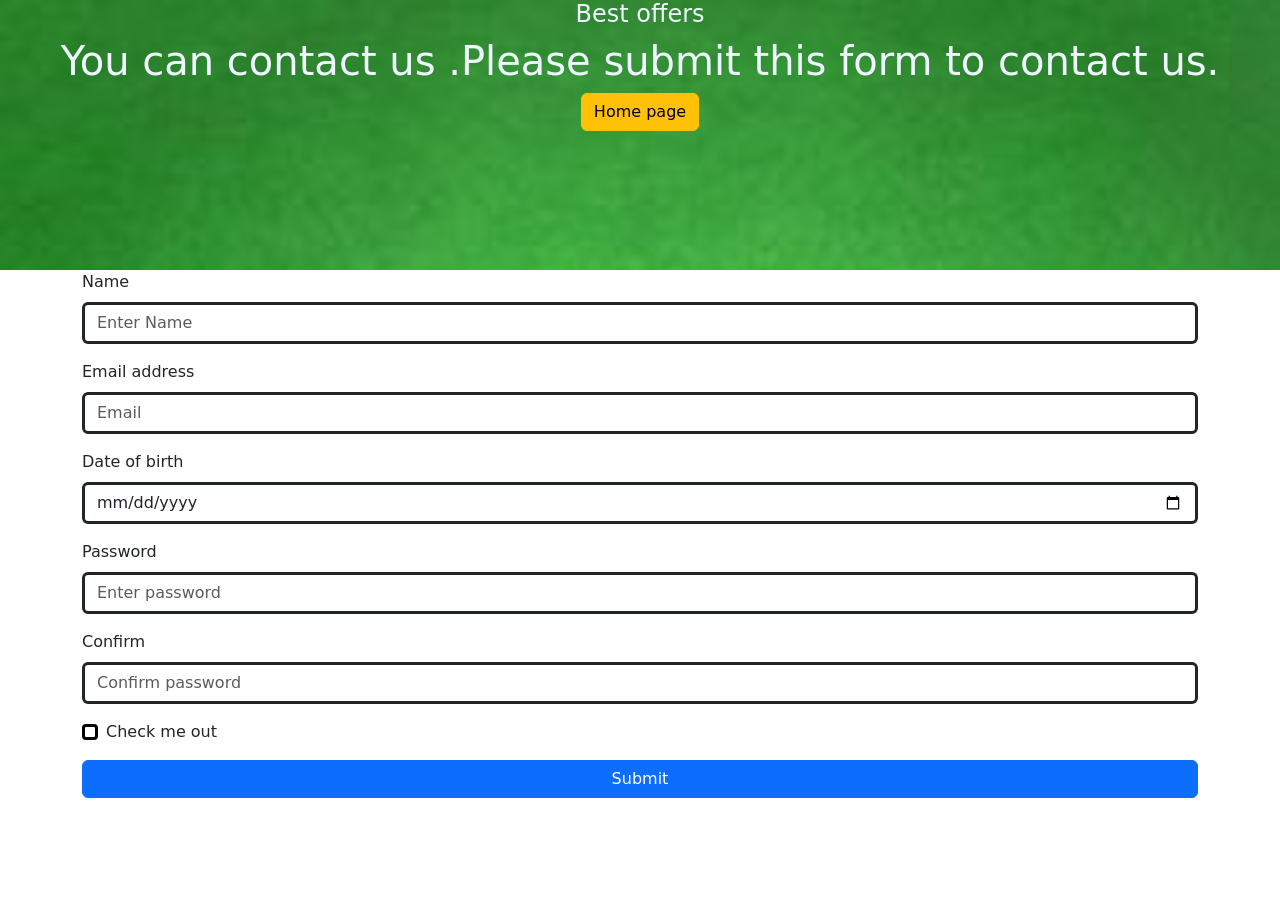
<file: contact.html>
<!DOCTYPE html>
<html lang="en">
<head>
    <meta charset="UTF-8">
    <meta name="viewport" content="width=device-width, initial-scale=1.0">
    <link href="https://cdn.jsdelivr.net/npm/bootstrap@5.3.3/dist/css/bootstrap.min.css" rel="stylesheet" integrity="sha384-QWTKZyjpPEjISv5WaRU9OFeRpok6YctnYmDr5pNlyT2bRjXh0JMhjY6hW+ALEwIH" crossorigin="anonymous">
    <script src="https://cdn.jsdelivr.net/npm/bootstrap@5.3.3/dist/js/bootstrap.bundle.min.js" integrity="sha384-YvpcrYf0tY3lHB60NNkmXc5s9fDVZLESaAA55NDzOxhy9GkcIdslK1eN7N6jIeHz" crossorigin="anonymous"></script>
        
    <title>Contact us</title>
</head>
<body>
    <style>
        .container input{
             border: 3px solid;
             
        }
        .container button{
            width: 100%;
        }
        .con{
            width:;
        }


        .offer{
    background-color: aqua;
    width: 100%;
    height: 30vh;
    background-image: url(Stock\ Image_\ Backgrounds_Textures.jfif);
     background-repeat: no-repeat;
     background-size: cover;
     /* background-position: center; */
    color: aliceblue;

 
 align-items: center;
 text-align: center;
}
.text{
    text-align: center;
    align-items: center;}


    @media (max-width:870px) {
        .footer{
    display: flex;
    flex-direction: column;
    align-items: center;
    text-align: center;
  }
    }
    </style>
           <div class="offer">
            <div class="text">
                
                 <h4 style="font-weight: 200;">Best offers</h4>
                 <h1 style="font-weight: 500;">You can contact us .Please submit this form to contact us.</h1>
                 <!-- <button type="button" class="btn btn-light">Explore more</button>  -->
                  <a href="index.html">
                 <button type="button" class="btn btn-warning">Home page</button></a>
            </div>
        
        </div>





    <div class="container">
    <form>
        <div class="mb-3">
          <label for="exampleInputEmail1" class="form-label">Name</label>
          <input type="text" class="form-control" id="exampleInputEmail1" placeholder="Enter Name">
         
        </div>


        <div class="mb-3">
            <label for="exampleInputEmail1" class="form-label">Email address</label>
            <input type="email" class="form-control" aria-describedby="emailHelp" placeholder="Email">
           
          </div>


          <div class="mb-3">
            <label for="exampleInputEmail1" class="form-label">Date of birth</label>
            <input type="date" class="form-control" aria-describedby="emailHelp">
           
          </div>
        <div class="mb-3">
          <label for="exampleInputPassword1" class="form-label">Password</label>
          <input type="password" class="form-control" id="exampleInputPassword1" placeholder="Enter password">
        </div>

        <div class="mb-3">
            <label for="exampleInputPassword1" class="form-label">Confirm </label>
            <input type="password" class="form-control"  placeholder="Confirm password">
          </div>
        <div class="mb-3 form-check">
          <input type="checkbox" class="form-check-input" id="exampleCheck1">
          <label class="form-check-label" for="exampleCheck1">Check me out</label>
        </div>
        <button type="submit" class="btn btn-primary">Submit</button>
      </form>
    </div>
</body>
</html>
</file>
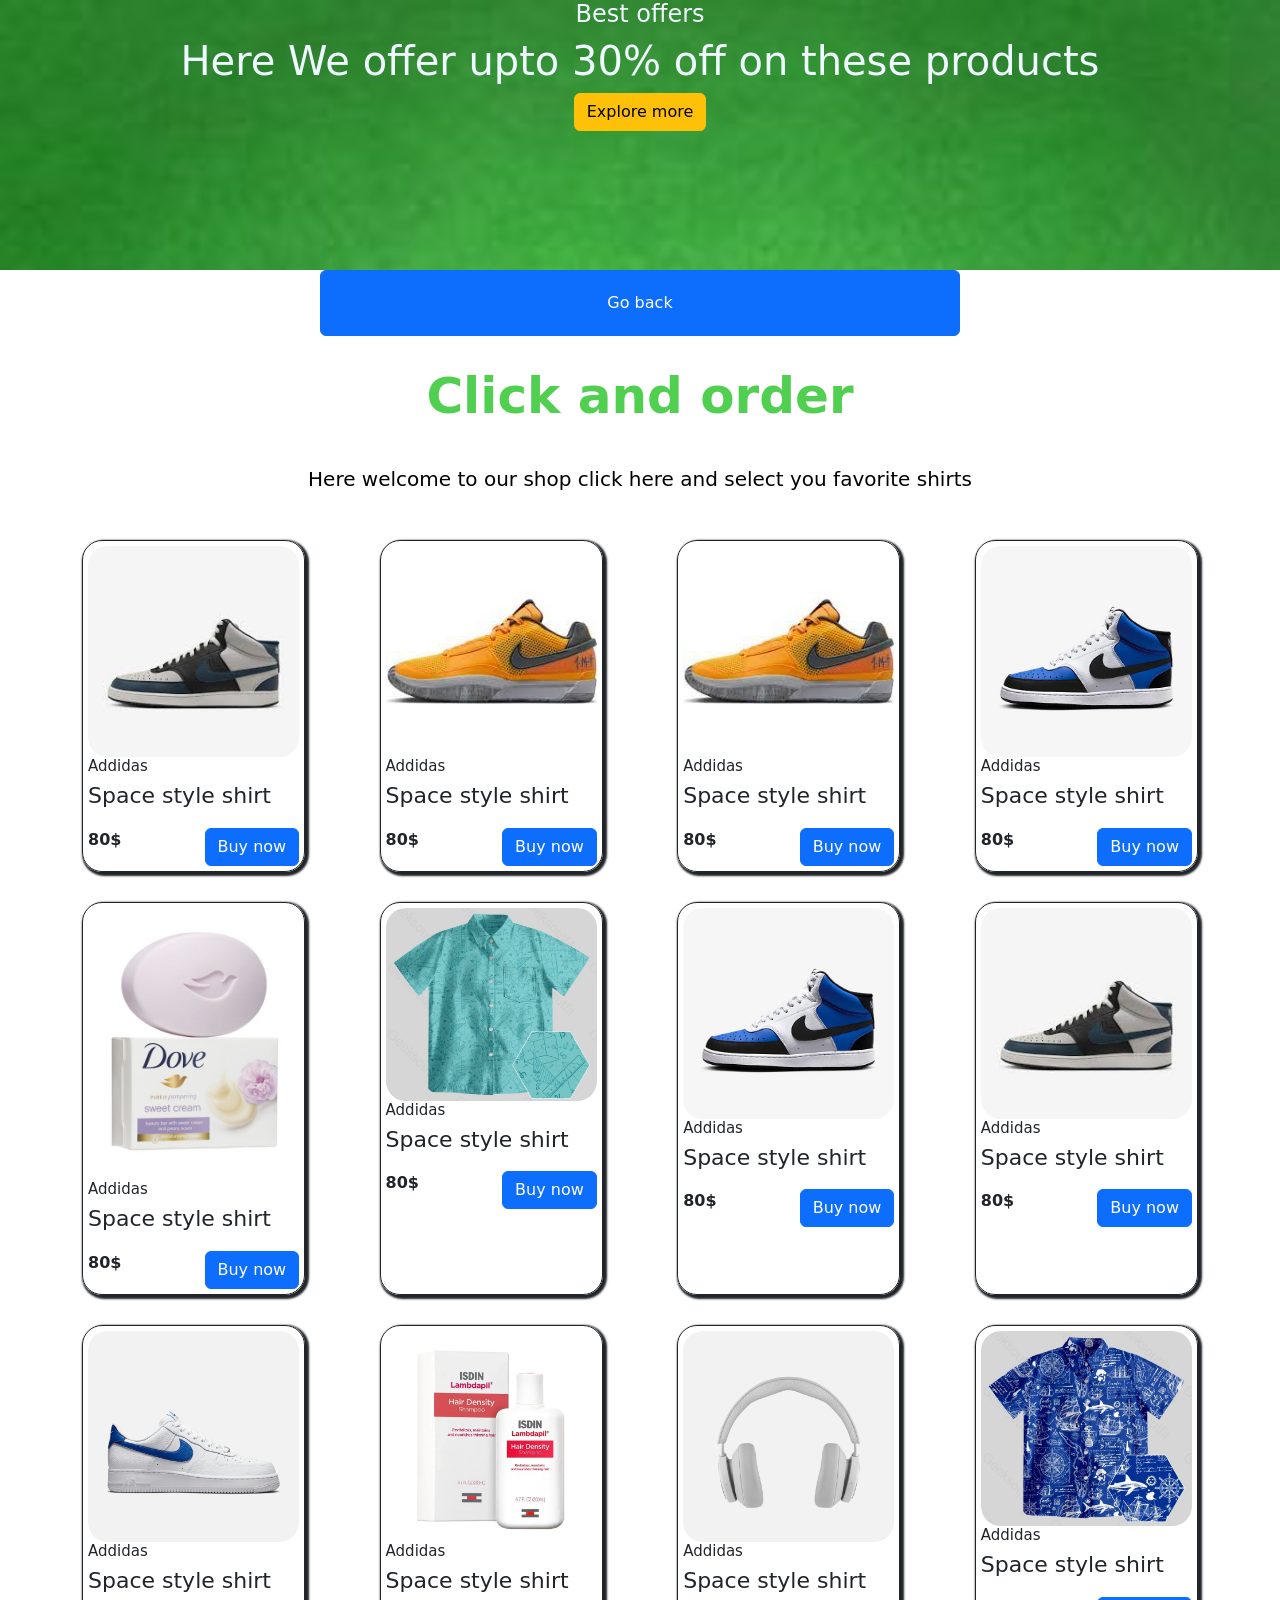
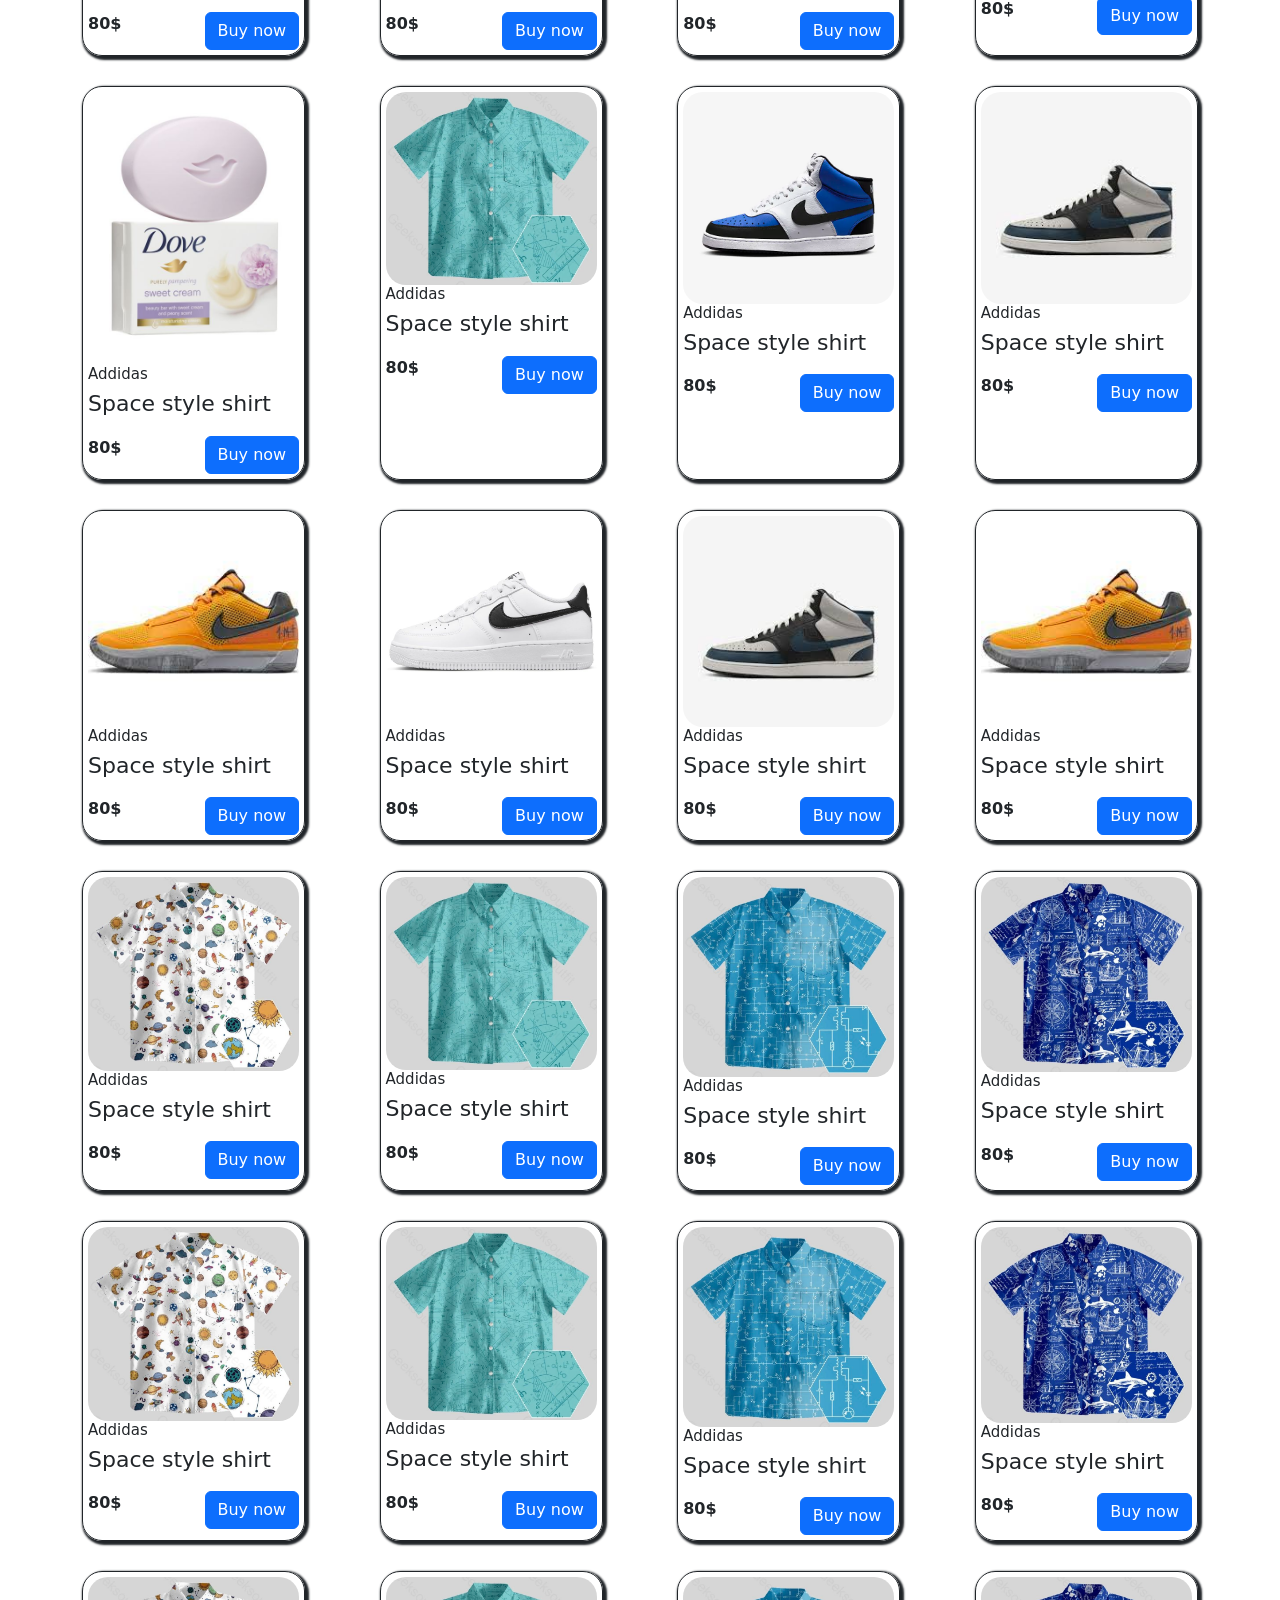
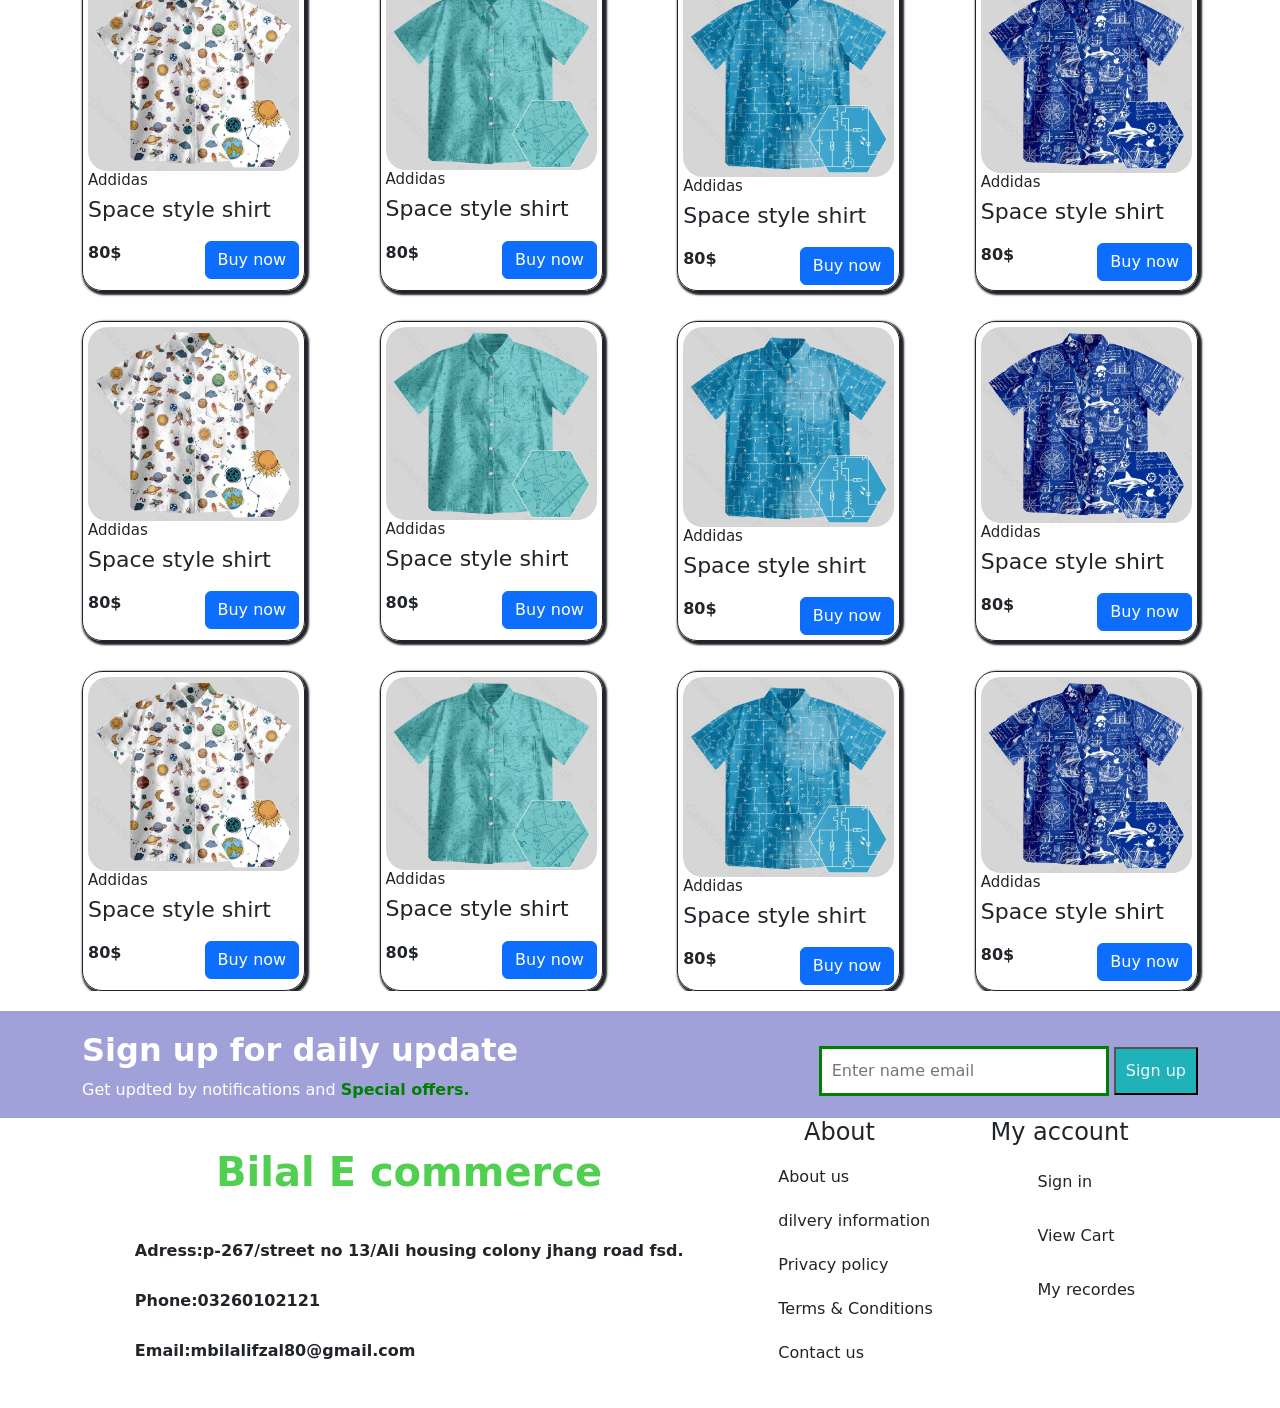
<file: shop.html>
<!DOCTYPE html>
<html lang="en">
<head>
    <meta charset="UTF-8">
    <meta name="viewport" content="width=device-width, initial-scale=1.0">
    <link href="https://cdn.jsdelivr.net/npm/bootstrap@5.3.3/dist/css/bootstrap.min.css" rel="stylesheet" integrity="sha384-QWTKZyjpPEjISv5WaRU9OFeRpok6YctnYmDr5pNlyT2bRjXh0JMhjY6hW+ALEwIH" crossorigin="anonymous">
<script src="https://cdn.jsdelivr.net/npm/bootstrap@5.3.3/dist/js/bootstrap.bundle.min.js" integrity="sha384-YvpcrYf0tY3lHB60NNkmXc5s9fDVZLESaAA55NDzOxhy9GkcIdslK1eN7N6jIeHz" crossorigin="anonymous"></script>
    <title>Shop</title>
</head>
<body>
    <style>   
*{
    padding: 0;
    margin: 0;
}
.offer{
    background-color: aqua;
    width: 100%;
    height: 30vh;
    background-image: url(Stock\ Image_\ Backgrounds_Textures.jfif);
     background-repeat: no-repeat;
     background-size: cover;
     /* background-position: center; */
    color: aliceblue;


 align-items: center;
 text-align: center;
}
.text{
    text-align: center;
    align-items: center;
}
.butt {
 text-align: center;
 padding: 20px;
 align-items: center;
 width: 50%;
 margin: 0% 25%;
}


.star{
    display: flex;
}
.price{
    display: flex;
    margin-top: 10px;
    justify-content: space-between;
}
.f-1{
    width: 20%;
    border: 1px solid;
    box-shadow: 2px 2px 2px 2px;
    padding: 5px;
    cursor: pointer;
    transition: 0.5s;
    border-radius: 20px;
    
}
.f-1:hover{
    transform: scale(1.05);
}
.f-1 img{
    width: 100%;
    border-radius: 20px;
}
.fea{
 display: flex;
 justify-content: space-between;
 flex-wrap: wrap;
 margin-top: 30px;
}




.sign{
    display: flex;
    justify-content: space-between;
    margin-top: 20px;
    
    color: white;
}
.sign-j{
    display: flex;
    justify-content: space-between;
    margin-top: 20px;
    background-color: rgba(65, 65, 180, 0.491);
    color: white;
}
.s-1{

}
.s-2 input{
   padding: 10px;
   border: 3px solid green;
   width: 290px;
   /* border-radius: 70px; */
}
.s-2 button{
    /* border-radius: 40px; */
    padding: 10px;
    background-color: rgb(32, 178, 185); 
    color: aliceblue;
    font-weight: 500;
    cursor: pointer;
    transition: 0.4s;
   
    
}
.s-2 button:hover{
    transform: scale(1.02);
}
.s-2{
    align-items: center;
    margin-top: 15px;
}


.footer{
    display: flex;
    justify-content: space-evenly;
 
}
.oo-2 li{
    padding: 10px;
    transition: 0.5s;
    cursor: pointer;
}
.footer strong{
 cursor: pointer;
 transition: 0.5s;
}
.footer strong:hover{
    color: orange;
  
}
.footer p{
    transition: 0.5s;
}
.footer p:hover{
    transform: scale(1.05);
}
.footer i{
    transition: 0.5s;
    cursor: pointer;
    padding: 10px;
    
}
li{
    list-style: none;
}
.footer i:hover{
    transform: scale(1.2);
    color: orange;
}
.oo-3 li{
    padding:15px;
    transition: 0.5s;
}
.footer li:hover{
    transform: scale(1.04);
}
.footer li:hover{
    color: orange;
}
.oo-1 p{
    padding: 5px;
}
.container{
    overflow: hidden;
}
.fea button{
    text-align: center;
}


/* 
responsive here */
@media (max-width:930px) {
    .f-1{
    width: 45%;
    border: 1px solid;
    box-shadow: 2px 2px 2px 2px;
    padding: 5px;
    cursor: pointer;
    transition: 0.5s;
    border-radius: 20px;
    
}
.f-1:hover{
    transform: scale(1.05);
}
.f-1 img{
    width: 100%;
    border-radius: 20px;
}
.fea{
 display: flex; 
 justify-content: space-between;
 /* justify-content: center; */
 flex-wrap: wrap;
  margin-top: 30px;
  gap: 20px;
 
}




.sign{
    display: flex;
    justify-content: space-between;
    margin-top: 20px;
    flex-direction: column;
    color: white;
}
.sign-j{
    display: flex;
    justify-content: space-between;
    margin-top: 20px;
    background-color: rgba(65, 65, 180, 0.491);
    color: white;
}
.s-1{

}
.s-2 input{
   padding: 10px;
   border: 3px solid green;
   width: 290px;
   /* border-radius: 70px; */
}
.s-2 button{
    /* border-radius: 40px; */
    padding: 10px;
    background-color: rgb(32, 178, 185); 
    color: aliceblue;
    font-weight: 500;
    cursor: pointer;
    transition: 0.4s;
    text-align: center;
    align-items: center;
   
    
}
.s-2 button:hover{
    transform: scale(1.02);
}
.s-2{
    align-items: center;
    margin-top: 15px;
}


}

/* 
2nd responsive here */


@media (max-width:450px) {
        .comp-pic img{
            width: 30%;
        }
    
    .f-1{
        width: 80%;
        border: 1px solid;
        box-shadow: 2px 2px 2px 2px;
        padding: 5px;
        cursor: pointer;
        transition: 0.5s;
        border-radius: 20px;
        align-items: center;
        text-align: center;
        
    
    }
    .fea{
        display: flex; 
        /* justify-content: space-between; */
        justify-content: center;
        flex-wrap: wrap;
         margin-top: 30px;
         gap: 20px;
        
       }

       .ban-1 img{
        width: 100%;
        border-radius: 30px;
    align-items: center;
text-align: center;}

  .footer{
    display: flex;
    flex-direction: column;
    align-items: center;
    text-align: center;
  }

  .sign{
    flex-direction: column;
    text-align: center;
    align-items: center;
  }
  

  
.s-2 input{
    padding: 10px;
    border: 3px solid green;
    width: 70%;
    /* border-radius: 70px; */
 }


 .nav-list li{
    padding: 10px;
    transition: 0.7s;
}




    /* .header{ padding: 10px ; 
        background-color: rgba(209, 223, 232, 0.842) ;
       box-shadow: 0 5px 10px rgba(168, 184, 188, 0.559);
      display: flex;
     gap: 50%;
    width: 100%;
      transition: 0.5s;
      
     
     justify-content: space-between;
     align-items: center;
     display: block;
     width: 100%;
     display: none;

       
       
   } */

   /* .nav-list{
    padding: 30px ; 
    background-color: rgba(209, 223, 232, 0.842) ;
   box-shadow: 0 5px 10px rgba(168, 184, 188, 0.559);
  display: flex;
  flex-direction: column;
  justify-content: flex-start;
display: block;}
  al */

  .header{ padding: 10px ; 
    background-color: rgba(209, 223, 232, 0.842) ;
   box-shadow: 0 5px 10px rgba(168, 184, 188, 0.559);
  display: flex;
  
  justify-content: space-between;
  flex-direction: column;
  transition: 0.5s;
  overflow: hidden;
  /* flex-direction: column; */
  text-align: center
  ;
  display: block;
  
}
.nav-list li{
    justify-content: space-evenly;
    padding: 6px;

}
  

  
  
   

    }


    </style>
    
    <div class="offer">
    <div class="text">
        
         <h4 style="font-weight: 200;">Best offers</h4>
         <h1 style="font-weight: 500;">Here We offer upto 30% off on these products</h1>
         <!-- <button type="button" class="btn btn-light">Explore more</button>  -->
         <button type="button" class="btn btn-warning">Explore more</button>
    </div>

</div>
<a href="index.html">
<button type="button" class="btn btn-primary butt"  style="text-align: center; align-items: center;" >Go back</button></a>
<!-- 
  shopiing hwre -->


    
   <!-- featucere section starts here -->
<h1 style="font-weight:790;  text-align: center; color: rgba(29, 192, 29, 0.767); padding: 30px; font-size: 50px;">Click and order</h1>
<p style="text-align: center; color: black; font-weight: 90; font-size: 20px;">Here welcome to our shop click here and select you favorite shirts</p>
  
        <div class="container">
    <div class="fea">
        <div class="f-1">
            <img src="images (5).jfif">
            <div class="dis">
                <h4 style="font-weight: 20; font-size: 15px;">Addidas</h4>
                <h3 style="font-weight: 50; font-size: 22px;">Space style shirt</h3>
                <div class="star">
                <i class="fas fa-star"></i>
                <i class="fas fa-star"></i>
                <i class="fas fa-star"></i>
                <i class="fas fa-star"></i>
                <i class="fas fa-star"></i></div>
                <div class="price">
                <strong>80$</strong>
                <i class="fas fa-shopping-cart" style="" ></i>
                <a href="single page.html">
                <button type="button" class="btn btn-primary">Buy now</button></a>

                </div>
            </div>
            
        </div>



  
        <div class="f-1">
            <img src="images (6) shoes.jfif">
            <div class="dis">
                <h4 style="font-weight: 20; font-size: 15px;">Addidas</h4>
                <h3 style="font-weight: 50; font-size: 22px;">Space style shirt</h3>
                <div class="star">
                <i class="fas fa-star"></i>
                <i class="fas fa-star"></i>
                <i class="fas fa-star"></i>
                <i class="fas fa-star"></i>
                <i class="fas fa-star"></i></div>
                <div class="price">
                <strong>80$</strong>
                <i class="fas fa-shopping-cart" style="" ></i>
                <a href="single page.html">
                    <button type="button" class="btn btn-primary">Buy now</button></a>
                </div>
            </div>
            
        </div>
        <div class="f-1">
            <img src="images (6) shoes.jfif" style="height: px;">
            <div class="dis">
                <h4 style="font-weight: 20; font-size: 15px;">Addidas</h4>
                <h3 style="font-weight: 50; font-size: 22px;">Space style shirt</h3>
                <div class="star">
                <i class="fas fa-star"></i>
                <i class="fas fa-star"></i>
                <i class="fas fa-star"></i>
                <i class="fas fa-star"></i>
                <i class="fas fa-star"></i></div>
                <div class="price">
                <strong>80$</strong>
                <i class="fas fa-shopping-cart" style="" ></i>
                <a href="single page.html">
                    <button type="button" class="btn btn-primary">Buy now</button></a>
                </div>
            </div>
            
        </div>
        <div class="f-1">
            <img src="court-vision-mid-next-nature-mens-shoes-Ks2QFk.png">
            <div class="dis">
                <h4 style="font-weight: 20; font-size: 15px;">Addidas</h4>
                <h3 style="font-weight: 50; font-size: 22px;">Space style shirt</h3>
                <div class="star">
                <i class="fas fa-star"></i>
                <i class="fas fa-star"></i>
                <i class="fas fa-star"></i>
                <i class="fas fa-star"></i>
                <i class="fas fa-star"></i></div>
                <div class="price">
                <strong>80$</strong>
                <i class="fas fa-shopping-cart" style="" ></i>
                <a href="single page.html">
                    <button type="button" class="btn btn-primary">Buy now</button></a>
                </div>
            </div>
            
        </div>
    </div>




    <div class="fea">
        <div class="f-1">
            <img src="18 Amazing Hair and Makeup Products You Need This Summer.jfif">
            <div class="dis">
                <h4 style="font-weight: 20; font-size: 15px;">Addidas</h4>
                <h3 style="font-weight: 50; font-size: 22px;">Space style shirt</h3>
                <div class="star">
                <i class="fas fa-star"></i>
                <i class="fas fa-star"></i>
                <i class="fas fa-star"></i>
                <i class="fas fa-star"></i>
                <i class="fas fa-star"></i></div>
                <div class="price">
                <strong>80$</strong>
                <i class="fas fa-shopping-cart" style="" ></i>
                <a href="single page.html">
                <button type="button" class="btn btn-primary">Buy now</button></a>

                </div>
            </div>
            
        </div>



  
        <div class="f-1">
            <img src="download (13).jfif">
            <div class="dis">
                <h4 style="font-weight: 20; font-size: 15px;">Addidas</h4>
                <h3 style="font-weight: 50; font-size: 22px;">Space style shirt</h3>
                <div class="star">
                <i class="fas fa-star"></i>
                <i class="fas fa-star"></i>
                <i class="fas fa-star"></i>
                <i class="fas fa-star"></i>
                <i class="fas fa-star"></i></div>
                <div class="price">
                <strong>80$</strong>
                <i class="fas fa-shopping-cart" style="" ></i>
                <a href="single page.html">
                    <button type="button" class="btn btn-primary">Buy now</button></a>
                </div>
            </div>
            
        </div>
        <div class="f-1">
            <img src="court-vision-mid-next-nature-mens-shoes-Ks2QFk.png" style="height: px;">
            <div class="dis">
                <h4 style="font-weight: 20; font-size: 15px;">Addidas</h4>
                <h3 style="font-weight: 50; font-size: 22px;">Space style shirt</h3>
                <div class="star">
                <i class="fas fa-star"></i>
                <i class="fas fa-star"></i>
                <i class="fas fa-star"></i>
                <i class="fas fa-star"></i>
                <i class="fas fa-star"></i></div>
                <div class="price">
                <strong>80$</strong>
                <i class="fas fa-shopping-cart" style="" ></i>
                <a href="single page.html">
                    <button type="button" class="btn btn-primary">Buy now</button></a>
                </div>
            </div>
            
        </div>
        <div class="f-1">
            <img src="images (5).jfif">
            <div class="dis">
                <h4 style="font-weight: 20; font-size: 15px;">Addidas</h4>
                <h3 style="font-weight: 50; font-size: 22px;">Space style shirt</h3>
                <div class="star">
                <i class="fas fa-star"></i>
                <i class="fas fa-star"></i>
                <i class="fas fa-star"></i>
                <i class="fas fa-star"></i>
                <i class="fas fa-star"></i></div>
                <div class="price">
                <strong>80$</strong>
                <i class="fas fa-shopping-cart" style="" ></i>
                <a href="single page.html">
                    <button type="button" class="btn btn-primary">Buy now</button></a>
                </div>
            </div>
            
        </div>
    </div>


    <div class="fea">
        <div class="f-1">
            <img src="Nike Air Force 1 Low White Royal Blue - 13.jfif">
            <div class="dis">
                <h4 style="font-weight: 20; font-size: 15px;">Addidas</h4>
                <h3 style="font-weight: 50; font-size: 22px;">Space style shirt</h3>
                <div class="star">
                <i class="fas fa-star"></i>
                <i class="fas fa-star"></i>
                <i class="fas fa-star"></i>
                <i class="fas fa-star"></i>
                <i class="fas fa-star"></i></div>
                <div class="price">
                <strong>80$</strong>
                <i class="fas fa-shopping-cart" style="" ></i>
                <a href="single page.html">
                <button type="button" class="btn btn-primary">Buy now</button></a>

                </div>
            </div>
            
        </div>



  
        <div class="f-1">
            <img src="21 Excellent Strengthening Shampoos for Thinning Hair.jfif">
            <div class="dis">
                <h4 style="font-weight: 20; font-size: 15px;">Addidas</h4>
                <h3 style="font-weight: 50; font-size: 22px;">Space style shirt</h3>
                <div class="star">
                <i class="fas fa-star"></i>
                <i class="fas fa-star"></i>
                <i class="fas fa-star"></i>
                <i class="fas fa-star"></i>
                <i class="fas fa-star"></i></div>
                <div class="price">
                <strong>80$</strong>
                <i class="fas fa-shopping-cart" style="" ></i>
                <a href="single page.html">
                    <button type="button" class="btn btn-primary">Buy now</button></a>
                </div>
            </div>
            
        </div>
        <div class="f-1">
            <img src="Beoplay Portal Headphones In Grey Mist.jfif" style="height: px;">
            <div class="dis">
                <h4 style="font-weight: 20; font-size: 15px;">Addidas</h4>
                <h3 style="font-weight: 50; font-size: 22px;">Space style shirt</h3>
                <div class="star">
                <i class="fas fa-star"></i>
                <i class="fas fa-star"></i>
                <i class="fas fa-star"></i>
                <i class="fas fa-star"></i>
                <i class="fas fa-star"></i></div>
                <div class="price">
                <strong>80$</strong>
                <i class="fas fa-shopping-cart" style="" ></i>
                <a href="single page.html">
                    <button type="button" class="btn btn-primary">Buy now</button></a>
                </div>
            </div>
            
        </div>
        <div class="f-1">
            <img src="download (15).jfif">
            <div class="dis">
                <h4 style="font-weight: 20; font-size: 15px;">Addidas</h4>
                <h3 style="font-weight: 50; font-size: 22px;">Space style shirt</h3>
                <div class="star">
                <i class="fas fa-star"></i>
                <i class="fas fa-star"></i>
                <i class="fas fa-star"></i>
                <i class="fas fa-star"></i>
                <i class="fas fa-star"></i></div>
                <div class="price">
                <strong>80$</strong>
                <i class="fas fa-shopping-cart" style="" ></i>
                <a href="single page.html">
                    <button type="button" class="btn btn-primary">Buy now</button></a>
                </div>
            </div>
            
        </div>
    </div>






    <div class="fea">
        <div class="f-1">
            <img src="18 Amazing Hair and Makeup Products You Need This Summer.jfif">
            <div class="dis">
                <h4 style="font-weight: 20; font-size: 15px;">Addidas</h4>
                <h3 style="font-weight: 50; font-size: 22px;">Space style shirt</h3>
                <div class="star">
                <i class="fas fa-star"></i>
                <i class="fas fa-star"></i>
                <i class="fas fa-star"></i>
                <i class="fas fa-star"></i>
                <i class="fas fa-star"></i></div>
                <div class="price">
                <strong>80$</strong>
                <i class="fas fa-shopping-cart" style="" ></i>
                <a href="single page.html">
                <button type="button" class="btn btn-primary">Buy now</button></a>

                </div>
            </div>
            
        </div>



  
        <div class="f-1">
            <img src="download (13).jfif">
            <div class="dis">
                <h4 style="font-weight: 20; font-size: 15px;">Addidas</h4>
                <h3 style="font-weight: 50; font-size: 22px;">Space style shirt</h3>
                <div class="star">
                <i class="fas fa-star"></i>
                <i class="fas fa-star"></i>
                <i class="fas fa-star"></i>
                <i class="fas fa-star"></i>
                <i class="fas fa-star"></i></div>
                <div class="price">
                <strong>80$</strong>
                <i class="fas fa-shopping-cart" style="" ></i>
                <a href="single page.html">
                    <button type="button" class="btn btn-primary">Buy now</button></a>
                </div>
            </div>
            
        </div>
        <div class="f-1">
            <img src="court-vision-mid-next-nature-mens-shoes-Ks2QFk.png" style="height: px;">
            <div class="dis">
                <h4 style="font-weight: 20; font-size: 15px;">Addidas</h4>
                <h3 style="font-weight: 50; font-size: 22px;">Space style shirt</h3>
                <div class="star">
                <i class="fas fa-star"></i>
                <i class="fas fa-star"></i>
                <i class="fas fa-star"></i>
                <i class="fas fa-star"></i>
                <i class="fas fa-star"></i></div>
                <div class="price">
                <strong>80$</strong>
                <i class="fas fa-shopping-cart" style="" ></i>
                <a href="single page.html">
                    <button type="button" class="btn btn-primary">Buy now</button></a>
                </div>
            </div>
            
        </div>
        <div class="f-1">
            <img src="images (5).jfif">
            <div class="dis">
                <h4 style="font-weight: 20; font-size: 15px;">Addidas</h4>
                <h3 style="font-weight: 50; font-size: 22px;">Space style shirt</h3>
                <div class="star">
                <i class="fas fa-star"></i>
                <i class="fas fa-star"></i>
                <i class="fas fa-star"></i>
                <i class="fas fa-star"></i>
                <i class="fas fa-star"></i></div>
                <div class="price">
                <strong>80$</strong>
                <i class="fas fa-shopping-cart" style="" ></i>
                <a href="single page.html">
                    <button type="button" class="btn btn-primary">Buy now</button></a>
                </div>
            </div>
            
        </div>
    </div>






    <div class="fea">
        <div class="f-1">
            <img src="images (6) shoes.jfif">
            <div class="dis">
                <h4 style="font-weight: 20; font-size: 15px;">Addidas</h4>
                <h3 style="font-weight: 50; font-size: 22px;">Space style shirt</h3>
                <div class="star">
                <i class="fas fa-star"></i>
                <i class="fas fa-star"></i>
                <i class="fas fa-star"></i>
                <i class="fas fa-star"></i>
                <i class="fas fa-star"></i></div>
                <div class="price">
                <strong>80$</strong>
                <i class="fas fa-shopping-cart" style="" ></i>
                <a href="single page.html">
                <button type="button" class="btn btn-primary">Buy now</button></a>

                </div>
            </div>
            
        </div>



  
        <div class="f-1">
            <img src="Ladies beautiful Top trendy back to school shoes for girls 2025_ Nike adidas.jfif">
            <div class="dis">
                <h4 style="font-weight: 20; font-size: 15px;">Addidas</h4>
                <h3 style="font-weight: 50; font-size: 22px;">Space style shirt</h3>
                <div class="star">
                <i class="fas fa-star"></i>
                <i class="fas fa-star"></i>
                <i class="fas fa-star"></i>
                <i class="fas fa-star"></i>
                <i class="fas fa-star"></i></div>
                <div class="price">
                <strong>80$</strong>
                <i class="fas fa-shopping-cart" style="" ></i>
                <a href="single page.html">
                    <button type="button" class="btn btn-primary">Buy now</button></a>
                </div>
            </div>
            
        </div>
        <div class="f-1">
            <img src="images (5).jfif" style="height: px;">
            <div class="dis">
                <h4 style="font-weight: 20; font-size: 15px;">Addidas</h4>
                <h3 style="font-weight: 50; font-size: 22px;">Space style shirt</h3>
                <div class="star">
                <i class="fas fa-star"></i>
                <i class="fas fa-star"></i>
                <i class="fas fa-star"></i>
                <i class="fas fa-star"></i>
                <i class="fas fa-star"></i></div>
                <div class="price">
                <strong>80$</strong>
                <i class="fas fa-shopping-cart" style="" ></i>
                <a href="single page.html">
                    <button type="button" class="btn btn-primary">Buy now</button></a>
                </div>
            </div>
            
        </div>
        <div class="f-1">
            <img src="images (6) shoes.jfif">
            <div class="dis">
                <h4 style="font-weight: 20; font-size: 15px;">Addidas</h4>
                <h3 style="font-weight: 50; font-size: 22px;">Space style shirt</h3>
                <div class="star">
                <i class="fas fa-star"></i>
                <i class="fas fa-star"></i>
                <i class="fas fa-star"></i>
                <i class="fas fa-star"></i>
                <i class="fas fa-star"></i></div>
                <div class="price">
                <strong>80$</strong>
                <i class="fas fa-shopping-cart" style="" ></i>
                <a href="single page.html">
                    <button type="button" class="btn btn-primary">Buy now</button></a>
                </div>
            </div>
            
        </div>
    </div>




    <div class="fea">
        <div class="f-1">
            <img src="download (14).jfif">
            <div class="dis">
                <h4 style="font-weight: 20; font-size: 15px;">Addidas</h4>
                <h3 style="font-weight: 50; font-size: 22px;">Space style shirt</h3>
                <div class="star">
                <i class="fas fa-star"></i>
                <i class="fas fa-star"></i>
                <i class="fas fa-star"></i>
                <i class="fas fa-star"></i>
                <i class="fas fa-star"></i></div>
                <div class="price">
                <strong>80$</strong>
                <i class="fas fa-shopping-cart" style="" ></i>
                <a href="single page.html">
                <button type="button" class="btn btn-primary">Buy now</button></a>

                </div>
            </div>
            
        </div>



  
        <div class="f-1">
            <img src="download (13).jfif">
            <div class="dis">
                <h4 style="font-weight: 20; font-size: 15px;">Addidas</h4>
                <h3 style="font-weight: 50; font-size: 22px;">Space style shirt</h3>
                <div class="star">
                <i class="fas fa-star"></i>
                <i class="fas fa-star"></i>
                <i class="fas fa-star"></i>
                <i class="fas fa-star"></i>
                <i class="fas fa-star"></i></div>
                <div class="price">
                <strong>80$</strong>
                <i class="fas fa-shopping-cart" style="" ></i>
                <a href="single page.html">
                    <button type="button" class="btn btn-primary">Buy now</button></a>
                </div>
            </div>
            
        </div>
        <div class="f-1">
            <img src="download (16).jfif" style="height: px;">
            <div class="dis">
                <h4 style="font-weight: 20; font-size: 15px;">Addidas</h4>
                <h3 style="font-weight: 50; font-size: 22px;">Space style shirt</h3>
                <div class="star">
                <i class="fas fa-star"></i>
                <i class="fas fa-star"></i>
                <i class="fas fa-star"></i>
                <i class="fas fa-star"></i>
                <i class="fas fa-star"></i></div>
                <div class="price">
                <strong>80$</strong>
                <i class="fas fa-shopping-cart" style="" ></i>
                <a href="single page.html">
                    <button type="button" class="btn btn-primary">Buy now</button></a>
                </div>
            </div>
            
        </div>
        <div class="f-1">
            <img src="download (15).jfif">
            <div class="dis">
                <h4 style="font-weight: 20; font-size: 15px;">Addidas</h4>
                <h3 style="font-weight: 50; font-size: 22px;">Space style shirt</h3>
                <div class="star">
                <i class="fas fa-star"></i>
                <i class="fas fa-star"></i>
                <i class="fas fa-star"></i>
                <i class="fas fa-star"></i>
                <i class="fas fa-star"></i></div>
                <div class="price">
                <strong>80$</strong>
                <i class="fas fa-shopping-cart" style="" ></i>
                <a href="single page.html">
                    <button type="button" class="btn btn-primary">Buy now</button></a>
                </div>
            </div>
            
        </div>
    </div>





    <div class="fea">
        <div class="f-1">
            <img src="download (14).jfif">
            <div class="dis">
                <h4 style="font-weight: 20; font-size: 15px;">Addidas</h4>
                <h3 style="font-weight: 50; font-size: 22px;">Space style shirt</h3>
                <div class="star">
                <i class="fas fa-star"></i>
                <i class="fas fa-star"></i>
                <i class="fas fa-star"></i>
                <i class="fas fa-star"></i>
                <i class="fas fa-star"></i></div>
                <div class="price">
                <strong>80$</strong>
                <i class="fas fa-shopping-cart" style="" ></i>
                <a href="single page.html">
                <button type="button" class="btn btn-primary">Buy now</button></a>

                </div>
            </div>
            
        </div>



  
        <div class="f-1">
            <img src="download (13).jfif">
            <div class="dis">
                <h4 style="font-weight: 20; font-size: 15px;">Addidas</h4>
                <h3 style="font-weight: 50; font-size: 22px;">Space style shirt</h3>
                <div class="star">
                <i class="fas fa-star"></i>
                <i class="fas fa-star"></i>
                <i class="fas fa-star"></i>
                <i class="fas fa-star"></i>
                <i class="fas fa-star"></i></div>
                <div class="price">
                <strong>80$</strong>
                <i class="fas fa-shopping-cart" style="" ></i>
                <a href="single page.html">
                    <button type="button" class="btn btn-primary">Buy now</button></a>
                </div>
            </div>
            
        </div>
        <div class="f-1">
            <img src="download (16).jfif" style="height: px;">
            <div class="dis">
                <h4 style="font-weight: 20; font-size: 15px;">Addidas</h4>
                <h3 style="font-weight: 50; font-size: 22px;">Space style shirt</h3>
                <div class="star">
                <i class="fas fa-star"></i>
                <i class="fas fa-star"></i>
                <i class="fas fa-star"></i>
                <i class="fas fa-star"></i>
                <i class="fas fa-star"></i></div>
                <div class="price">
                <strong>80$</strong>
                <i class="fas fa-shopping-cart" style="" ></i>
                <a href="single page.html">
                    <button type="button" class="btn btn-primary">Buy now</button></a>
                </div>
            </div>
            
        </div>
        <div class="f-1">
            <img src="download (15).jfif">
            <div class="dis">
                <h4 style="font-weight: 20; font-size: 15px;">Addidas</h4>
                <h3 style="font-weight: 50; font-size: 22px;">Space style shirt</h3>
                <div class="star">
                <i class="fas fa-star"></i>
                <i class="fas fa-star"></i>
                <i class="fas fa-star"></i>
                <i class="fas fa-star"></i>
                <i class="fas fa-star"></i></div>
                <div class="price">
                <strong>80$</strong>
                <i class="fas fa-shopping-cart" style="" ></i>
                <a href="single page.html">
                    <button type="button" class="btn btn-primary">Buy now</button></a>
                </div>
            </div>
            
        </div>
    </div>





    <div class="fea">
        <div class="f-1">
            <img src="download (14).jfif">
            <div class="dis">
                <h4 style="font-weight: 20; font-size: 15px;">Addidas</h4>
                <h3 style="font-weight: 50; font-size: 22px;">Space style shirt</h3>
                <div class="star">
                <i class="fas fa-star"></i>
                <i class="fas fa-star"></i>
                <i class="fas fa-star"></i>
                <i class="fas fa-star"></i>
                <i class="fas fa-star"></i></div>
                <div class="price">
                <strong>80$</strong>
                <i class="fas fa-shopping-cart" style="" ></i>
                <a href="single page.html">
                <button type="button" class="btn btn-primary">Buy now</button></a>

                </div>
            </div>
            
        </div>



  
        <div class="f-1">
            <img src="download (13).jfif">
            <div class="dis">
                <h4 style="font-weight: 20; font-size: 15px;">Addidas</h4>
                <h3 style="font-weight: 50; font-size: 22px;">Space style shirt</h3>
                <div class="star">
                <i class="fas fa-star"></i>
                <i class="fas fa-star"></i>
                <i class="fas fa-star"></i>
                <i class="fas fa-star"></i>
                <i class="fas fa-star"></i></div>
                <div class="price">
                <strong>80$</strong>
                <i class="fas fa-shopping-cart" style="" ></i>
                <a href="single page.html">
                    <button type="button" class="btn btn-primary">Buy now</button></a>
                </div>
            </div>
            
        </div>
        <div class="f-1">
            <img src="download (16).jfif" style="height: px;">
            <div class="dis">
                <h4 style="font-weight: 20; font-size: 15px;">Addidas</h4>
                <h3 style="font-weight: 50; font-size: 22px;">Space style shirt</h3>
                <div class="star">
                <i class="fas fa-star"></i>
                <i class="fas fa-star"></i>
                <i class="fas fa-star"></i>
                <i class="fas fa-star"></i>
                <i class="fas fa-star"></i></div>
                <div class="price">
                <strong>80$</strong>
                <i class="fas fa-shopping-cart" style="" ></i>
                <a href="single page.html">
                    <button type="button" class="btn btn-primary">Buy now</button></a>
                </div>
            </div>
            
        </div>
        <div class="f-1">
            <img src="download (15).jfif">
            <div class="dis">
                <h4 style="font-weight: 20; font-size: 15px;">Addidas</h4>
                <h3 style="font-weight: 50; font-size: 22px;">Space style shirt</h3>
                <div class="star">
                <i class="fas fa-star"></i>
                <i class="fas fa-star"></i>
                <i class="fas fa-star"></i>
                <i class="fas fa-star"></i>
                <i class="fas fa-star"></i></div>
                <div class="price">
                <strong>80$</strong>
                <i class="fas fa-shopping-cart" style="" ></i>
                <a href="single page.html">
                    <button type="button" class="btn btn-primary">Buy now</button></a>
                </div>
            </div>
            
        </div>
    </div>





    <div class="fea">
        <div class="f-1">
            <img src="download (14).jfif">
            <div class="dis">
                <h4 style="font-weight: 20; font-size: 15px;">Addidas</h4>
                <h3 style="font-weight: 50; font-size: 22px;">Space style shirt</h3>
                <div class="star">
                <i class="fas fa-star"></i>
                <i class="fas fa-star"></i>
                <i class="fas fa-star"></i>
                <i class="fas fa-star"></i>
                <i class="fas fa-star"></i></div>
                <div class="price">
                <strong>80$</strong>
                <i class="fas fa-shopping-cart" style="" ></i>
                <a href="single page.html">
                <button type="button" class="btn btn-primary">Buy now</button></a>

                </div>
            </div>
            
        </div>



  
        <div class="f-1">
            <img src="download (13).jfif">
            <div class="dis">
                <h4 style="font-weight: 20; font-size: 15px;">Addidas</h4>
                <h3 style="font-weight: 50; font-size: 22px;">Space style shirt</h3>
                <div class="star">
                <i class="fas fa-star"></i>
                <i class="fas fa-star"></i>
                <i class="fas fa-star"></i>
                <i class="fas fa-star"></i>
                <i class="fas fa-star"></i></div>
                <div class="price">
                <strong>80$</strong>
                <i class="fas fa-shopping-cart" style="" ></i>
                <a href="single page.html">
                    <button type="button" class="btn btn-primary">Buy now</button></a>
                </div>
            </div>
            
        </div>
        <div class="f-1">
            <img src="download (16).jfif" style="height: px;">
            <div class="dis">
                <h4 style="font-weight: 20; font-size: 15px;">Addidas</h4>
                <h3 style="font-weight: 50; font-size: 22px;">Space style shirt</h3>
                <div class="star">
                <i class="fas fa-star"></i>
                <i class="fas fa-star"></i>
                <i class="fas fa-star"></i>
                <i class="fas fa-star"></i>
                <i class="fas fa-star"></i></div>
                <div class="price">
                <strong>80$</strong>
                <i class="fas fa-shopping-cart" style="" ></i>
                <a href="single page.html">
                    <button type="button" class="btn btn-primary">Buy now</button></a>
                </div>
            </div>
            
        </div>
        <div class="f-1">
            <img src="download (15).jfif">
            <div class="dis">
                <h4 style="font-weight: 20; font-size: 15px;">Addidas</h4>
                <h3 style="font-weight: 50; font-size: 22px;">Space style shirt</h3>
                <div class="star">
                <i class="fas fa-star"></i>
                <i class="fas fa-star"></i>
                <i class="fas fa-star"></i>
                <i class="fas fa-star"></i>
                <i class="fas fa-star"></i></div>
                <div class="price">
                <strong>80$</strong>
                <i class="fas fa-shopping-cart" style="" ></i>
                <a href="single page.html">
                    <button type="button" class="btn btn-primary">Buy now</button></a>
                </div>
            </div>
            
        </div>
    </div>



    <div class="fea">
        <div class="f-1">
            <img src="download (14).jfif">
            <div class="dis">
                <h4 style="font-weight: 20; font-size: 15px;">Addidas</h4>
                <h3 style="font-weight: 50; font-size: 22px;">Space style shirt</h3>
                <div class="star">
                <i class="fas fa-star"></i>
                <i class="fas fa-star"></i>
                <i class="fas fa-star"></i>
                <i class="fas fa-star"></i>
                <i class="fas fa-star"></i></div>
                <div class="price">
                <strong>80$</strong>
                <i class="fas fa-shopping-cart" style="" ></i>
                <a href="single page.html">
                <button type="button" class="btn btn-primary">Buy now</button></a>

                </div>
            </div>
            
        </div>



  
        <div class="f-1">
            <img src="download (13).jfif">
            <div class="dis">
                <h4 style="font-weight: 20; font-size: 15px;">Addidas</h4>
                <h3 style="font-weight: 50; font-size: 22px;">Space style shirt</h3>
                <div class="star">
                <i class="fas fa-star"></i>
                <i class="fas fa-star"></i>
                <i class="fas fa-star"></i>
                <i class="fas fa-star"></i>
                <i class="fas fa-star"></i></div>
                <div class="price">
                <strong>80$</strong>
                <i class="fas fa-shopping-cart" style="" ></i>
                <a href="single page.html">
                    <button type="button" class="btn btn-primary">Buy now</button></a>
                </div>
            </div>
            
        </div>
        <div class="f-1">
            <img src="download (16).jfif" style="height: px;">
            <div class="dis">
                <h4 style="font-weight: 20; font-size: 15px;">Addidas</h4>
                <h3 style="font-weight: 50; font-size: 22px;">Space style shirt</h3>
                <div class="star">
                <i class="fas fa-star"></i>
                <i class="fas fa-star"></i>
                <i class="fas fa-star"></i>
                <i class="fas fa-star"></i>
                <i class="fas fa-star"></i></div>
                <div class="price">
                <strong>80$</strong>
                <i class="fas fa-shopping-cart" style="" ></i>
                <a href="single page.html">
                    <button type="button" class="btn btn-primary">Buy now</button></a>
                </div>
            </div>
            
        </div>
        <div class="f-1">
            <img src="download (15).jfif">
            <div class="dis">
                <h4 style="font-weight: 20; font-size: 15px;">Addidas</h4>
                <h3 style="font-weight: 50; font-size: 22px;">Space style shirt</h3>
                <div class="star">
                <i class="fas fa-star"></i>
                <i class="fas fa-star"></i>
                <i class="fas fa-star"></i>
                <i class="fas fa-star"></i>
                <i class="fas fa-star"></i></div>
                <div class="price">
                <strong>80$</strong>
                <i class="fas fa-shopping-cart" style="" ></i>
                <a href="single page.html">
                    <button type="button" class="btn btn-primary">Buy now</button></a>
                </div>
            </div>
            
        </div>
    </div>
    </div>
        </div>
















<!-- 
                                sign herhe -->



                                <div class="sign-j">
                                    <div class="container">
                                        <div class="sign">
                                    <div class="s-1">
                                        <h2 style="font-weight: 900; color: rgba(38, 179, 101, 0.943); color: white; ">Sign up for daily update</h2>
                                        <p>Get updted by notifications and <strong style="color: green; font-weight: 900;">Special offers.</strong></p>
                                    </div>
                                    <div class="s-2">
                                        <input type="email" placeholder="Enter name email">
                                        <!-- <button type="button" class="btn btn-success">Sign up</button> -->
                                         <button>Sign up</button>
                                
                                    </div>
                                        </div>
                                    </div>
                                 </div>




<!-- 
                                 footer sectio ere -->



                                 <div class="container">
                                    <div class="footer">
                                        <div class="oo-1">
                                            <h5 style="font-weight:790;  text-align: center; color: rgba(29, 192, 29, 0.767); padding: 30px; font-size: 40px;">Bilal E commerce</h5>
                                
                                            <p><strong>Adress:p-267/street no 13/Ali housing colony jhang road fsd.</strong></p>
                                            <p><strong>Phone:03260102121</strong></p>
                                            <p><strong>Email:mbilalifzal80@gmail.com</strong></p>
                                
                                           <i class="fas fa-shopping-cart"></i>
                                           <i class="fas fa-phone"></i>
                                           <i class="fas fa-home"></i>
                                        </div>
                                        <div class="oo-2">
                                            <h4 style="text-align: center;">About</h4>
                                            <ul style="cursor: pointer;">
                                                <li>About us </li>
                                                <li>dilvery information </li>
                                                <li>Privacy policy</li>
                                                <li>Terms & Conditions</li>
                                                <li>Contact us</li>
                                                
                                            </ul>
                                        </div>
                                
                                        <div class="oo-3">
                                            <h4>My account</h4>
                                            <ul style="cursor: pointer;">
                                                <li>Sign in </li>
                                                <li>View Cart</li>
                                                <li>My recordes</li>
                                              
                                                
                                            </ul>
                                
                                        </div>
                                    </div>
                                 </div>
                                 <script src="index.js"></script>

</body>
</html>
</file>
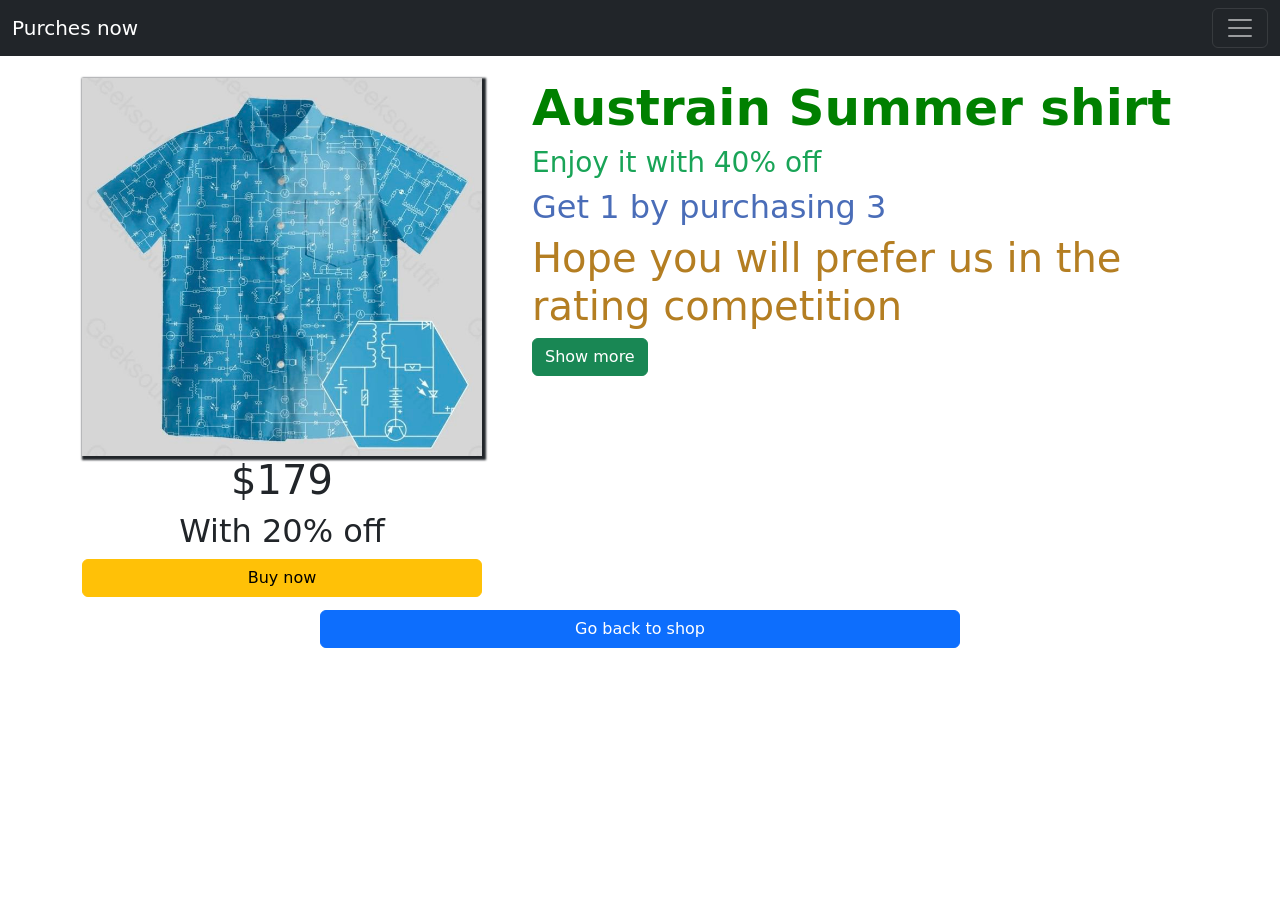
<file: single page.html>
<!DOCTYPE html>
<html lang="en">
<head>
    <meta charset="UTF-8">
    <meta name="viewport" content="width=device-width, initial-scale=1.0">
    <link href="https://cdn.jsdelivr.net/npm/bootstrap@5.3.3/dist/css/bootstrap.min.css" rel="stylesheet" integrity="sha384-QWTKZyjpPEjISv5WaRU9OFeRpok6YctnYmDr5pNlyT2bRjXh0JMhjY6hW+ALEwIH" crossorigin="anonymous">
<script src="https://cdn.jsdelivr.net/npm/bootstrap@5.3.3/dist/js/bootstrap.bundle.min.js" integrity="sha384-YvpcrYf0tY3lHB60NNkmXc5s9fDVZLESaAA55NDzOxhy9GkcIdslK1eN7N6jIeHz" crossorigin="anonymous"></script>
    <title>Order now</title>
</head>
<body>
    <style>
   .final{
    display: flex;
    margin-top: 7%;
    justify-content: space-between;
    gap: 50px;
   }
   .shirt img{
    width: 400px;
    box-shadow: 2px 2px 2px 2px;
   }
   .shirt button{
    width: 100%;
   }
   .end button{
    width: 50%;
    margin: 1% 25%;
   }
   @media (max-width:950px) {
    .final{
    display: flex;
    flex-direction: column;
    margin-top: 27%;
    justify-content: space-between;
    gap: 50px;
   }
   .shirt img{
    width: 100%;
    box-shadow: 2px 2px 2px 2px;
   }
   .para{
    text-align: center;
   }
   }
    </style>
    <nav class="navbar navbar-dark bg-dark fixed-top">
        <div class="container-fluid">
          <a class="navbar-brand" href="#">Purches now</a>
          <button class="navbar-toggler" type="button" data-bs-toggle="offcanvas" data-bs-target="#offcanvasDarkNavbar" aria-controls="offcanvasDarkNavbar" aria-label="Toggle navigation">
            <span class="navbar-toggler-icon"></span>
          </button>
          <div class="offcanvas offcanvas-end text-bg-dark" tabindex="-1" id="offcanvasDarkNavbar" aria-labelledby="offcanvasDarkNavbarLabel">
            <div class="offcanvas-header">
              <h5 class="offcanvas-title" id="offcanvasDarkNavbarLabel">Go back</h5>
              <button type="button" class="btn-close btn-close-white" data-bs-dismiss="offcanvas" aria-label="Close"></button>
            </div>
            <div class="offcanvas-body">
              <ul class="navbar-nav justify-content-end flex-grow-1 pe-3">
                <li class="nav-item">
                  <a class="nav-link active" aria-current="page" href="index.html">Home</a>
                </li>
                <li class="nav-item">
                  <a class="nav-link" href="#">Link</a>
                </li>
                <li class="nav-item dropdown">
                  <a class="nav-link dropdown-toggle" href="#" role="button" data-bs-toggle="dropdown" aria-expanded="false">
                    Dropdown
                  </a>
                  <ul class="dropdown-menu dropdown-menu-dark">
                    <li><a class="dropdown-item" href="#">Action</a></li>
                    <li><a class="dropdown-item" href="#">Another action</a></li>
                    <li>
                      <hr class="dropdown-divider">
                    </li>
                    <li><a class="dropdown-item" href="#">Something else here</a></li>
                  </ul>
                </li>
              </ul>
              <form class="d-flex mt-3" role="search">
                <input class="form-control me-2" type="search" placeholder="Search" aria-label="Search">
                <button class="btn btn-success" type="submit">Search</button>
              </form>
            </div>
          </div>
        </div>
      </nav>




      
      
      
      <div class="container">
        <div class="final">
        <div class="shirt">
            <img src="download (16).jfif">
            <h1 style="text-align: center;">$179</h1>
            <h2 style="text-align: center;">With 20% off</h2>
            <button type="button" class="btn btn-warning" style="text-align: center;">Buy now</button>
        </div>
        <div class="para">


            <h1 style="color: green; font-weight: 700; font-size: 50px;">Austrain Summer shirt</h1>
            <h3 style="color: rgb(25, 164, 87); font-weight: 200px;">Enjoy it with 40% off</h3>
            <h2 style="color: rgb(74, 109, 184); font-weight: 400px;">Get 1 by purchasing 3</h2>
            <h1 style="color: rgb(180, 126, 34); font-weight: 400;">Hope you will prefer us in the rating competition</h1>
            <button type="button" class="btn btn-success">Show more</button>
        </div>
        </div>
      </div>

<div class="end">
    <a href="shop.html">
      <button type="button" class="btn btn-primary">Go back to shop</button>
    </a>
</div>













    

      
</body>
</html>
</file>
<file: index.css>
@import url('https://fonts.googleapis.com/css2?family=Poor+Story&family=Poppins:ital,wght@0,100;0,200;0,300;0,400;0,500;0,600;0,700;0,800;0,900;1,100;1,200;1,300;1,400;1,500;1,600;1,700;1,800;1,900&display=swap');
body{
    font-family: poppins;
  
}
*{
    margin: 0;
    padding: 0;
}

h1{
    font-size: 50px;
    line-height: 65px;
}


h2{
    font-size: 43px;
    line-height: 56px;
}

h3{
    font-size: 37px;
    line-height: 50px;
}
p{
    margin: 15px 0 20px 0;
    font-size: 16px;
}
li{
    list-style: none;
    
}
.navbar a{
    text-decoration: none;
    color: black;
    cursor: pointer;

}
 .header{ padding: 20px 80px; 
     background-color: rgba(209, 223, 232, 0.842) ;
    box-shadow: 0 5px 10px rgba(168, 184, 188, 0.559);
   display: flex;
   align-items: center;
   justify-content: space-between;
   transition: 0.5s;
   overflow: hidden;
   
   
 
  
  
    
    
}



.header img{
    width: 9%;
}
.nav-list {
    display: flex;}
    /* flex-wrap: wrap;
} */
.nav-list li{
    padding: 0 29px;
    transition: 0.7s;

}
.nav-list a{
    text-decoration: none;
    color: black;
    font-weight: 500;

}
.nav-list a:hover{

    color: rgba(255, 0, 0, 0.769);
   
}
.nav-list li:hover{
    transform: scale(1.09);
  
}
.header h1:hover{
    transform: scale(
        1.09
    );
}

/* 
hero section stare here */
.hero{
    display: flex;
    justify-content: space-evenly;
    align-items: center;
}
.para button{
    text-align: center;
}
.h-pic img{
    margin-top: 20px;
    border-radius: 30px;
}
/* }
 companies section start here */

.company img{
    /* width: 25%; */
    width: 200px;
    cursor: pointer;
    transition: 0.5s;
    align-items: center;
    text-align: center;
}
.company img:hover{
    transform: scale(1.08);
}
.company{
    display: flex;
    flex-wrap: wrap;
    align-items: center;
    text-align: center;}
    
/* }
fearure section start here */
.star{
    display: flex;
}
.price{
    display: flex;
    margin-top: 10px;
    justify-content: space-between;
}
.f-1{
    width: 20%;
    border: 1px solid;
    box-shadow: 2px 2px 2px 2px;
    padding: 5px;
    cursor: pointer;
    transition: 0.5s;
    border-radius: 20px;
    
}
.f-1:hover{
    transform: scale(1.05);
}
.f-1 img{
    width: 100%;
    border-radius: 20px;
}
.fea{
 display: flex;
 justify-content: space-between;
 flex-wrap: wrap;
 gap: 10px;
 margin-top: 30px;
}

/* 
offer sectoin starts here */

.offer{
    background-color: aqua;
    width: 100%;
    height: 30vh;
    background-image: url(Stock\ Image_\ Backgrounds_Textures.jfif);
     background-repeat: no-repeat;
     background-size: cover;
     /* background-position: center; */
    color: aliceblue;

 margin-top: 20px;
 align-items: center;
 text-align: center;
}
.text{
    text-align: center;
    align-items: center;
}
/* 
banner section startr here */

.banner{
    display: flex;
    justify-content: space-between;
    margin-top: 90px;

}
.banner button{
    padding: 16px;
    width: 150px;
}
.ban-1 img{
    width: 400px;
    border-radius: 30px;}
/* }
poster section here */


.pst-p img{
    width: 100%;
    height: 600px;
}
/* 
sign sectoin here */

.sign{
    display: flex;
    justify-content: space-between;
    margin-top: 20px;
    
    color: white;
}
.sign-j{
    display: flex;
    justify-content: space-between;
    margin-top: 20px;
    background-color: rgba(65, 65, 180, 0.491);
    color: white;
}
.s-1{

}
.s-2 input{
   padding: 10px;
   border: 3px solid green;
   width: 290px;
   /* border-radius: 70px; */
}
.s-2 button{
    /* border-radius: 40px; */
    padding: 10px;
    background-color: rgb(32, 178, 185); 
    color: aliceblue;
    font-weight: 500;
    cursor: pointer;
    transition: 0.4s;
   
    
}
.s-2 button:hover{
    transform: scale(1.02);
}
.s-2{
    align-items: center;
    margin-top: 15px;
}
/* 
footer section start here */
.footer{
    display: flex;
    justify-content: space-evenly;
 
}
.oo-2 li{
    padding: 10px;
    transition: 0.5s;
    cursor: pointer;
}
.footer strong{
 cursor: pointer;
 transition: 0.5s;
}
.footer strong:hover{
    color: orange;
  
}
.footer p{
    transition: 0.5s;
}
.footer p:hover{
    transform: scale(1.05);
}
.footer i{
    transition: 0.5s;
    cursor: pointer;
    padding: 10px;
    
}
.footer i:hover{
    transform: scale(1.2);
    color: orange;
}
.oo-3 li{
    padding:15px;
    transition: 0.5s;
}
.footer li:hover{
    transform: scale(1.04);
}
.footer li:hover{
    color: orange;
}
.oo-1 p{
    padding: 5px;
}
.container{
    overflow: hidden;
}


/* 
responsive section here */
@media  (max-width:930px) {
    
        .container{
            overflow: hidden;
        }
        .header{ padding: 10px ; 
            background-color: rgba(209, 223, 232, 0.842) ;
           box-shadow: 0 5px 10px rgba(168, 184, 188, 0.559);
          display: flex;
          
          justify-content: space-between;
          transition: 0.5s;
          overflow: hidden;
          /* flex-direction: column; */
          text-align: center;

           
           
       }
       .nav-list {
         display: flex;
         /* flex-direction: column;  */

    }
    .nav-list li{
        padding: 0 15px;
        transition: 0.7s;}
    /* }
     heres here */
     .hero{
        display: flex;
        justify-content: space-evenly;
        align-items: center;
        flex-direction: column-reverse;
    }
    .para{
        text-align: center;
    }
    .para button{
        text-align: center;
        width: 100%;
        
    }
    .h-pic img{
        margin-top: 20px;
        width: 100%;
    }

/* 
    bannae rhere */
    .banner{
        display: flex;
        justify-content: space-between;
        flex-direction: column;
        margin-top: 90px
        ;
        text-align: center;
    
    }
    .banner button{
        padding: 16px;
        width: 50%;
    }
    .ban-1 img{
        width: 50%;
        border-radius: 30px;
    align-items: center;
text-align: center;}
#bb{
    flex-direction: column-reverse;
}





.offer{
    background-color: aqua;
    width: 100%;
    height: 27vh;
    background-image: url(Stock\ Image_\ Backgrounds_Textures.jfif);
     background-repeat: no-repeat;
     background-size: cover;
     /* background-position: center; */
    color: aliceblue;

 margin-top: 20px;
 align-items: center;
 text-align: center;
}
.text{
    text-align: center;
    align-items: center;
    color: aqua;
    
}
/* 
sign section here */
.sign{
    display: flex;
    justify-content: space-between;
    margin-top: 20px;
    
    color: white;
}
.sign-j{
    display: flex;
    justify-content: space-between;
    margin-top: 20px;
    background-color: rgba(65, 65, 180, 0.491);
    color: white;
}
.s-1{

}
.s-2 input{
   padding: 10px;
   border: 3px solid green;
   width: 190px;
   /* border-radius: 70px; */
}
.s-2 button{
    /* border-radius: 40px; */
    padding: 10px;
    background-color: rgb(32, 178, 185); 
    color: aliceblue;
    font-weight: 500;
    cursor: pointer;
    transition: 0.4s;
   
    
}
.s-2 button:hover{
    transform: scale(1.02);
}
.s-2{
    align-items: center;
    margin-top: 15px;
}



.star{
    display: flex;
}
.price{
    display: flex;
    margin-top: 10px;
    justify-content: space-between;
}
.f-1{
    width: 45%;
    border: 1px solid;
    box-shadow: 2px 2px 2px 2px;
    padding: 5px;
    cursor: pointer;
    transition: 0.5s;
    border-radius: 20px;
    
}
.f-1:hover{
    transform: scale(1.05);
}
.f-1 img{
    width: 100%;
    border-radius: 20px;
}
.fea{
 display: flex; 
 justify-content: space-between;
 /* justify-content: center; */
 flex-wrap: wrap;
  margin-top: 30px;
 
}

    }  
    
/*     
    2nd media respnsiveness start here */



    @media (max-width:450px) {
        .comp-pic img{
            width: 30%;
        }
    
    .f-1{
        width: 80%;
        border: 1px solid;
        box-shadow: 2px 2px 2px 2px;
        padding: 5px;
        cursor: pointer;
        transition: 0.5s;
        border-radius: 20px;
        align-items: center;
        text-align: center;
        
    
    }
    .fea{
        display: flex; 
        /* justify-content: space-between; */
        justify-content: center;
        flex-wrap: wrap;
         margin-top: 30px;
         gap: 20px;
        
       }

       .ban-1 img{
        width: 100%;
        border-radius: 30px;
    align-items: center;
text-align: center;}

  .footer{
    display: flex;
    flex-direction: column;
    align-items: center;
    text-align: center;
  }

  .sign{
    flex-direction: column;
    text-align: center;
    align-items: center;
  }
  

  
.s-2 input{
    padding: 10px;
    border: 3px solid green;
    width: 70%;
    /* border-radius: 70px; */
 }


 .nav-list li{
    padding: 10px;
    transition: 0.7s;
}




    /* .header{ padding: 10px ; 
        background-color: rgba(209, 223, 232, 0.842) ;
       box-shadow: 0 5px 10px rgba(168, 184, 188, 0.559);
      display: flex;
     gap: 50%;
    width: 100%;
      transition: 0.5s;
      
     
     justify-content: space-between;
     align-items: center;
     display: block;
     width: 100%;
     display: none;

       
       
   } */

   /* .nav-list{
    padding: 30px ; 
    background-color: rgba(209, 223, 232, 0.842) ;
   box-shadow: 0 5px 10px rgba(168, 184, 188, 0.559);
  display: flex;
  flex-direction: column;
  justify-content: flex-start;
display: block;}
  al */

  .header{ padding: 10px ; 
    background-color: rgba(209, 223, 232, 0.842) ;
   box-shadow: 0 5px 10px rgba(168, 184, 188, 0.559);
  display: flex;
  
  justify-content: space-between;
  flex-direction: column;
  transition: 0.5s;
  overflow: hidden;
  /* flex-direction: column; */
  text-align: center
  ;
  display: block;
  
}
.nav-list li{
    justify-content: space-evenly;
    padding: 6px;

}
  

  
  
   

    }
</file>
